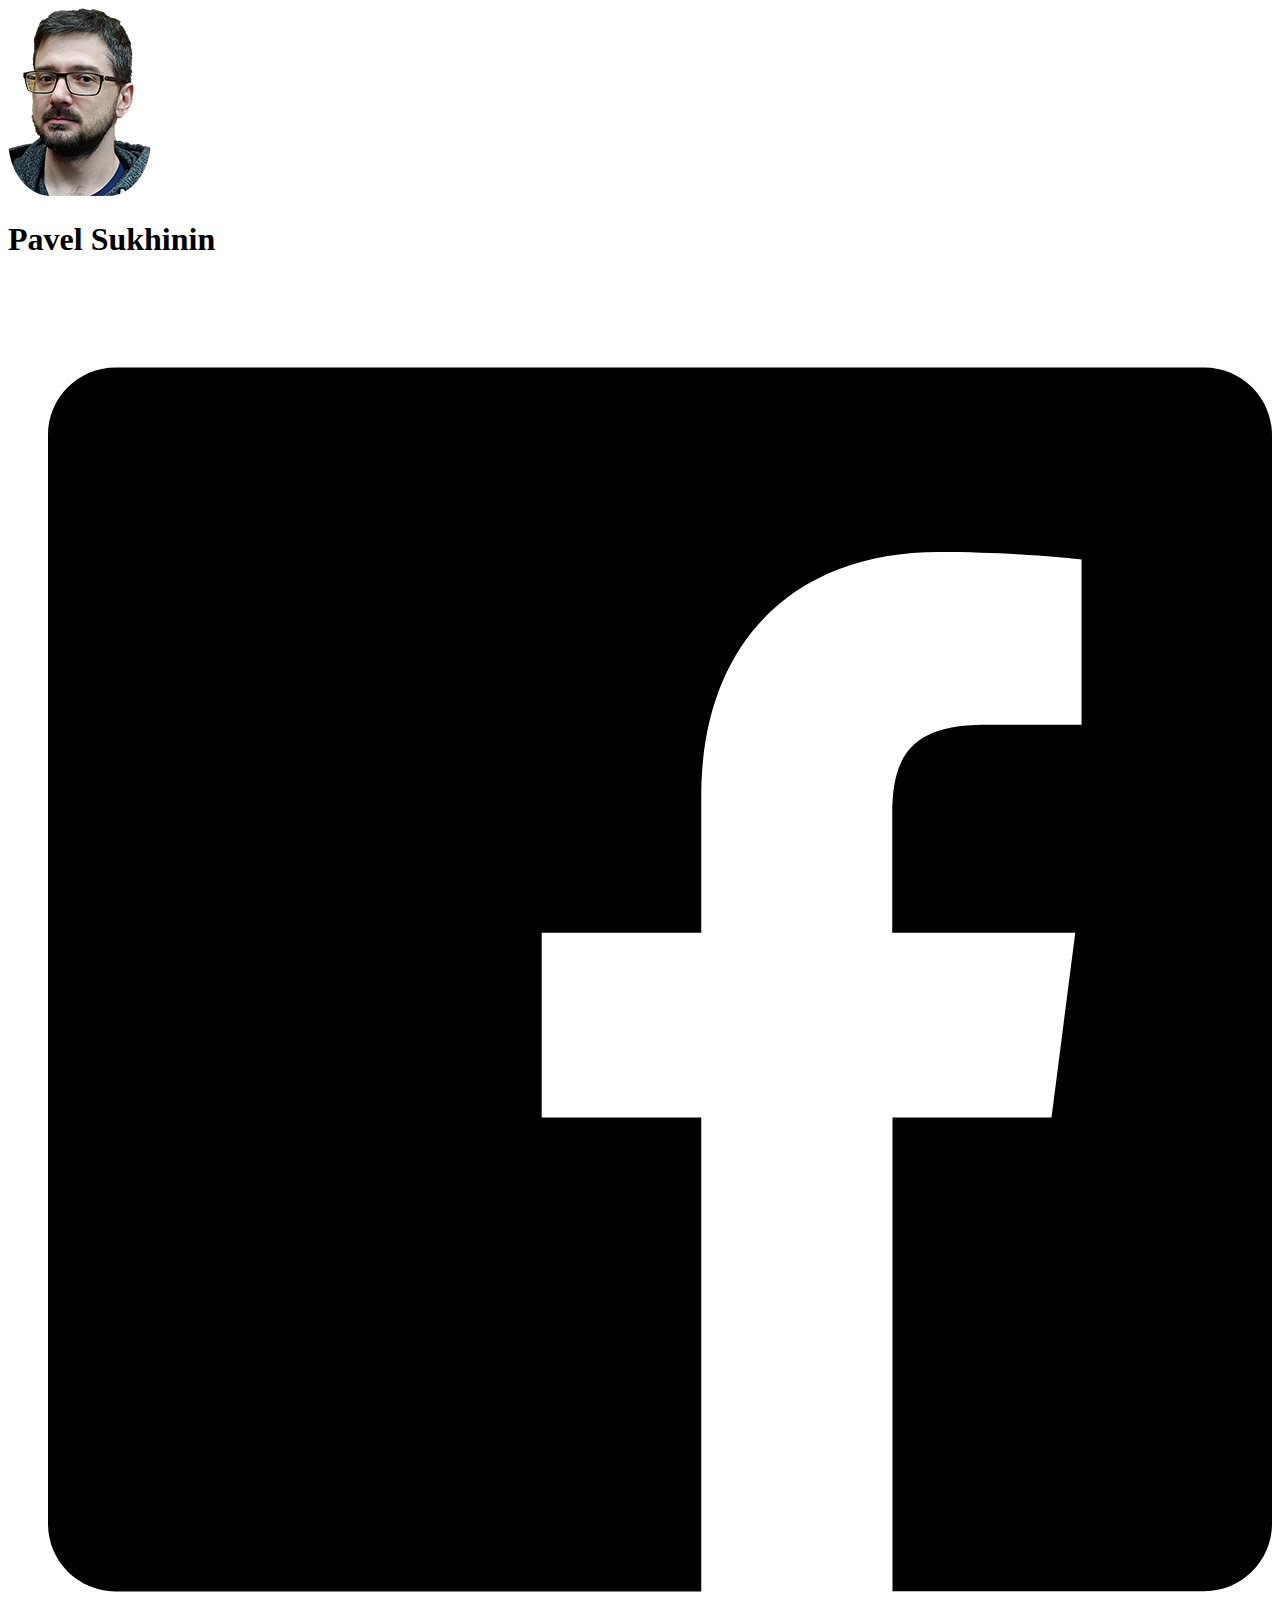
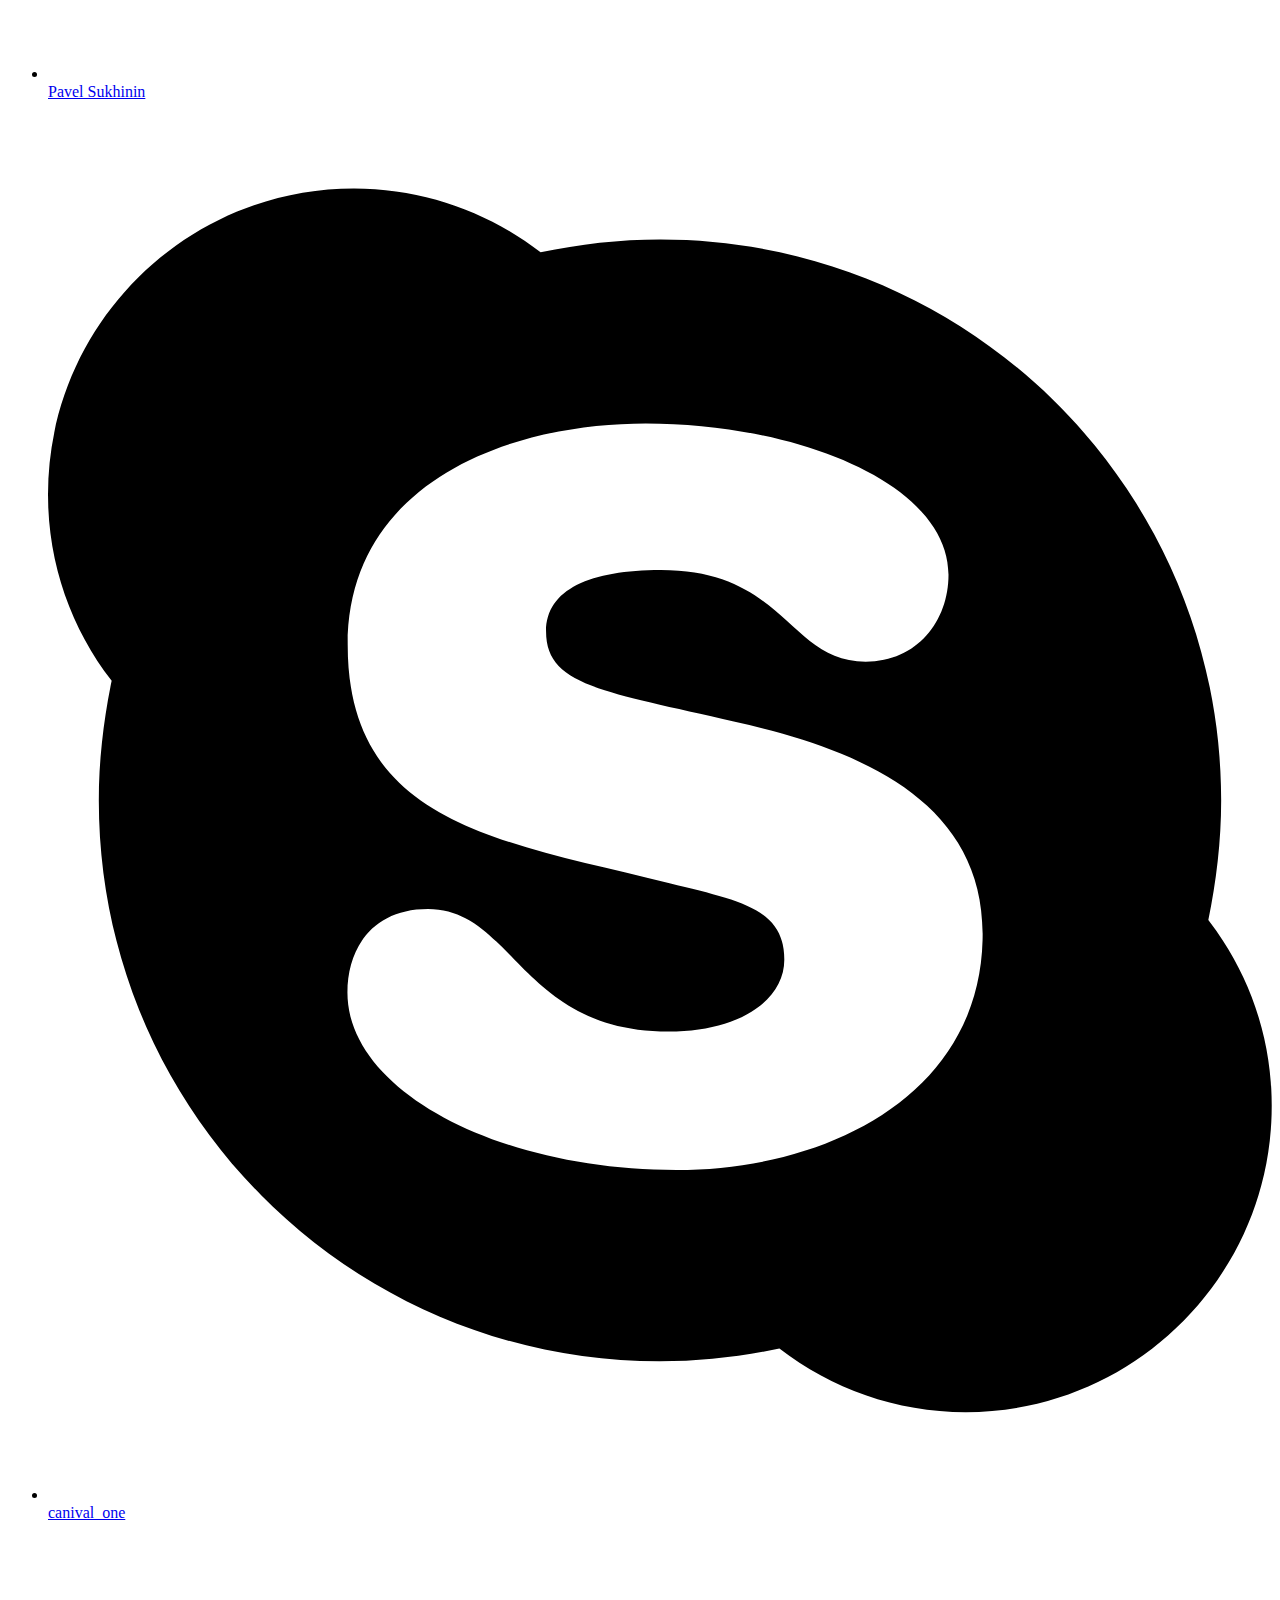
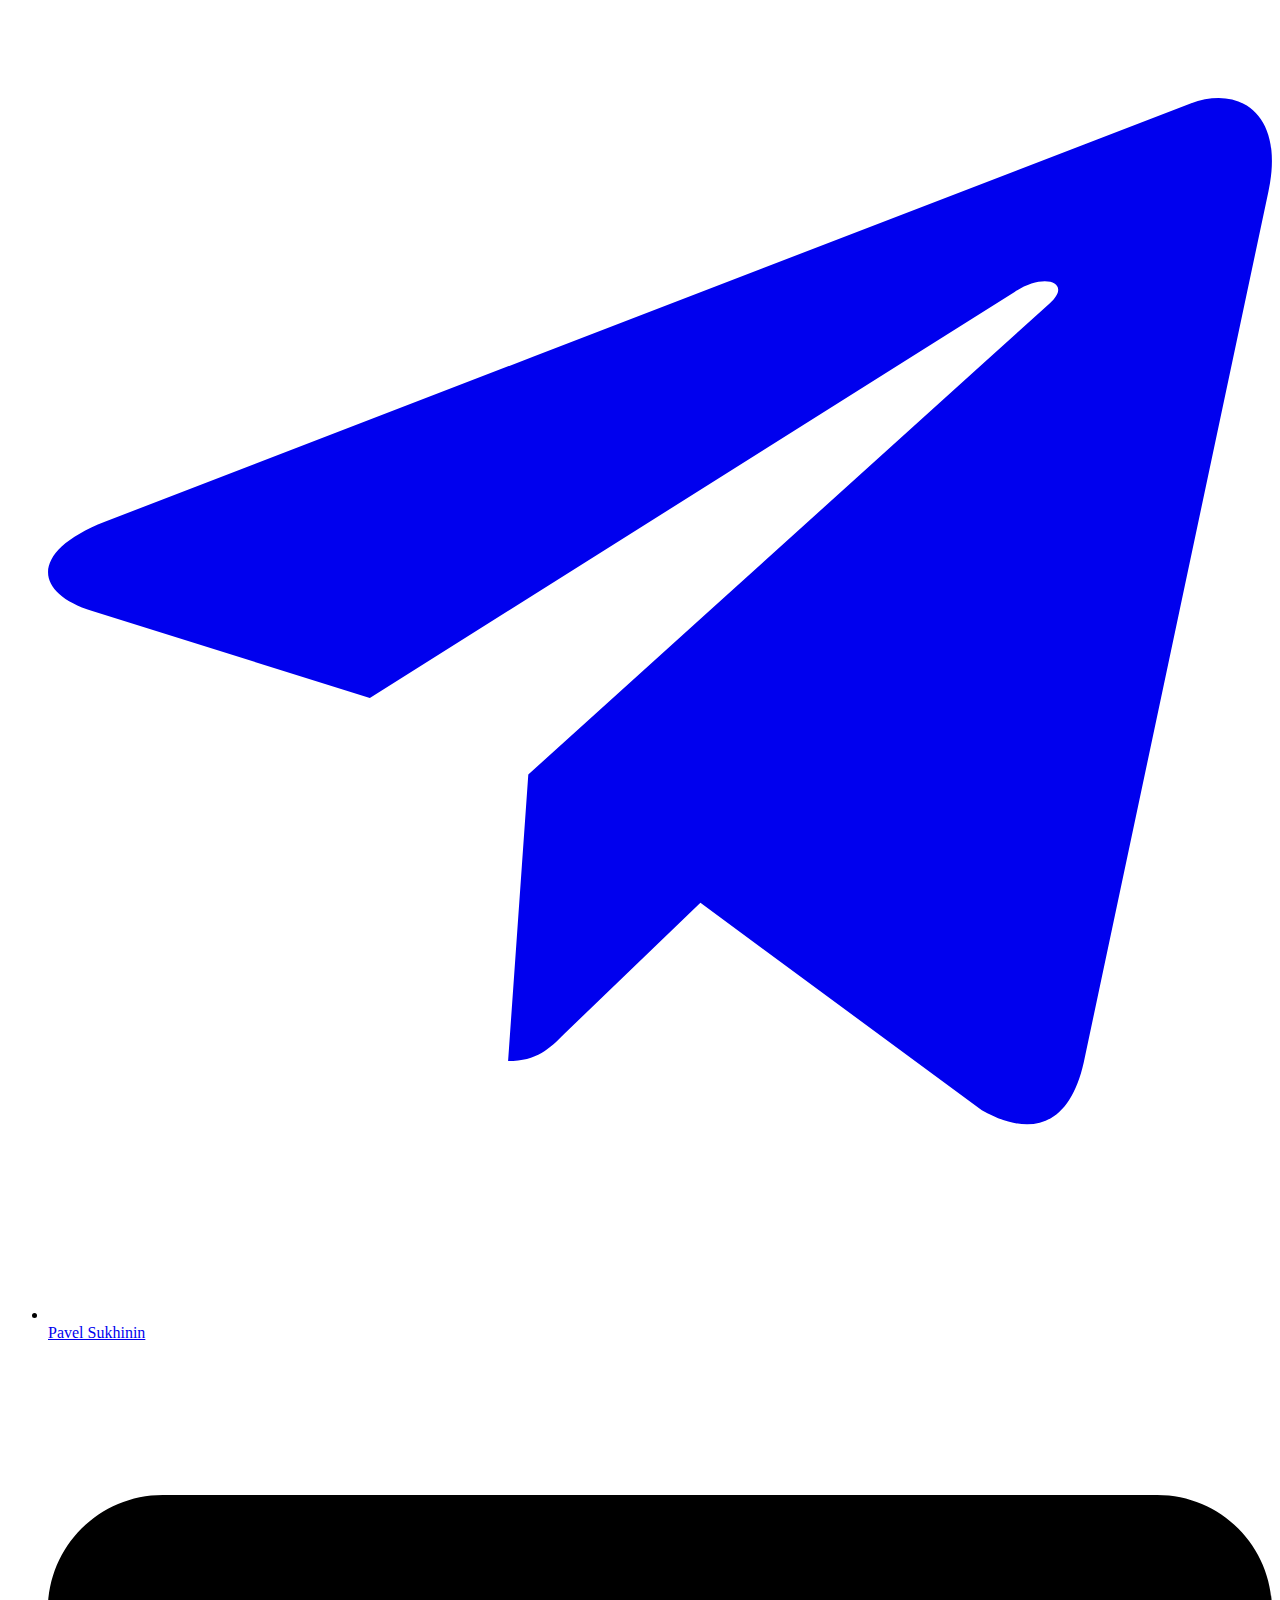
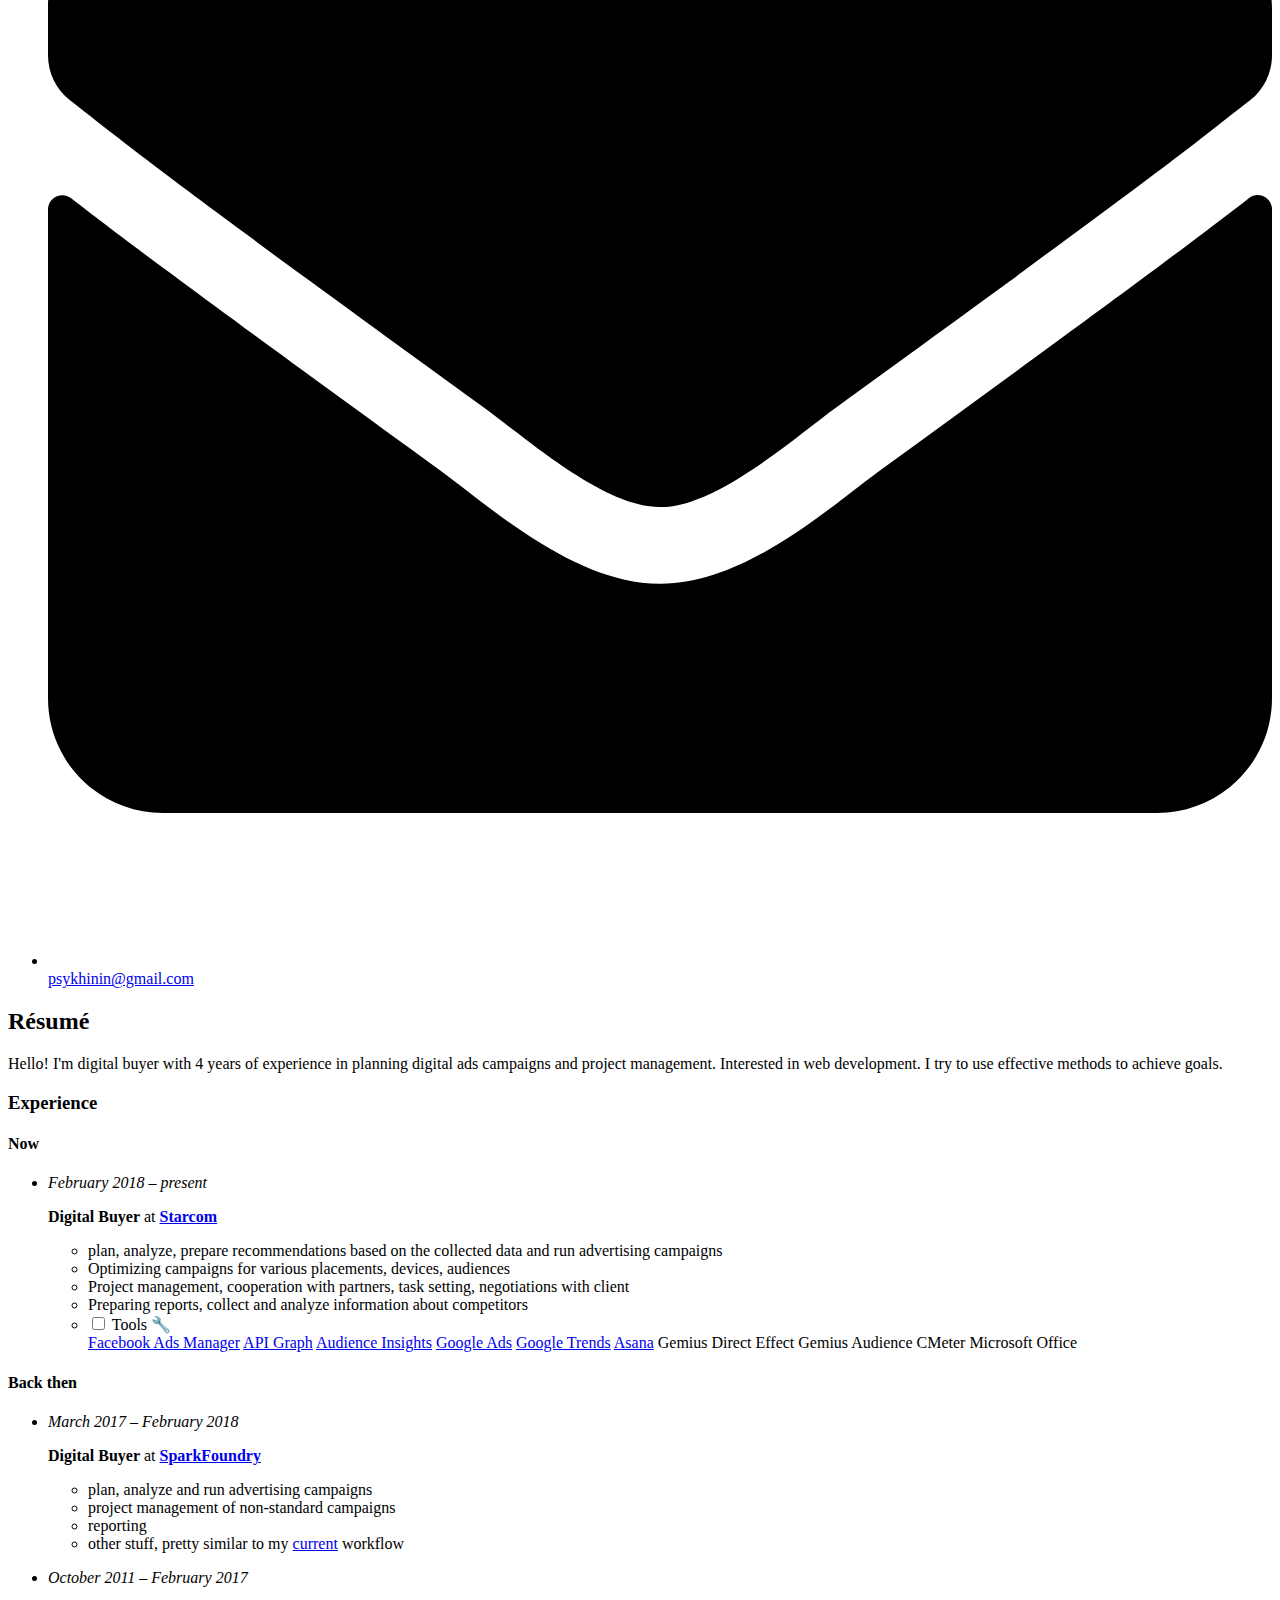
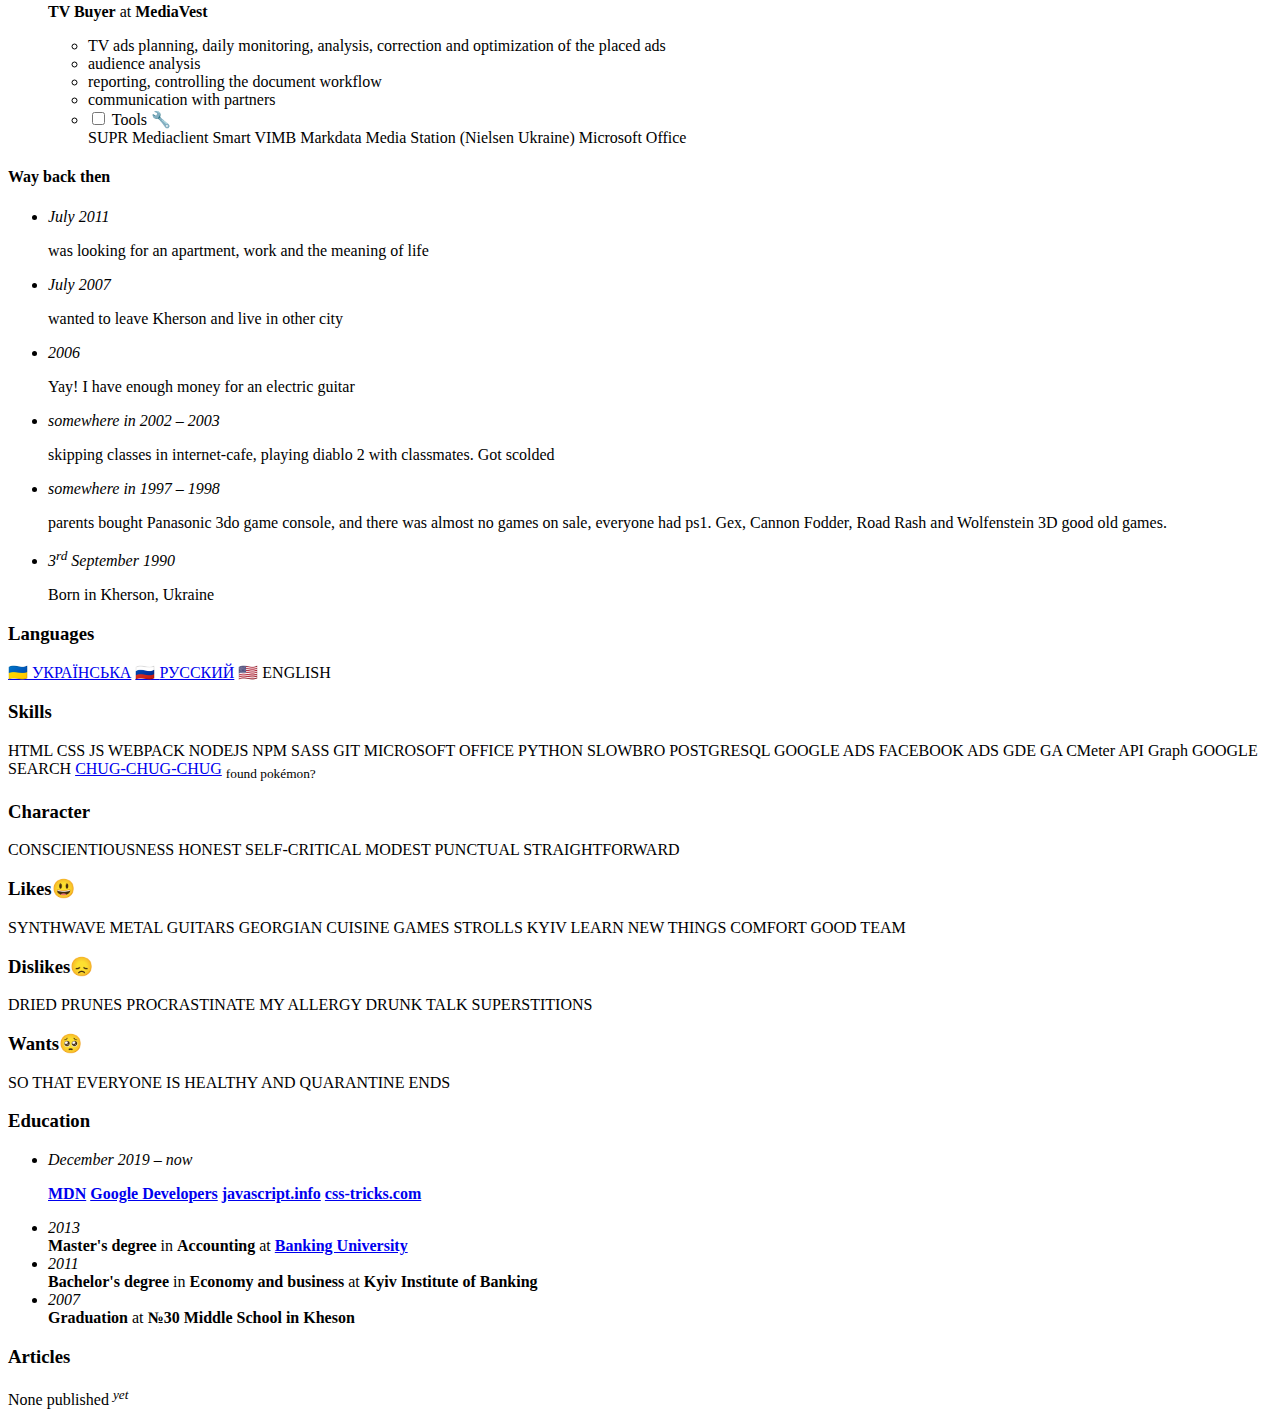
<file: index.html>
<!DOCTYPE html>
<html lang="en">

<head>
  <meta charset="UTF-8">
  <meta name="viewport" content="width=device-width, initial-scale=1">
  <meta name="description" content="My very own personal website.">
  <meta name="subject" content="This is just a résumé.">
  <meta name="robots" content="index,follow">
  <meta name="googlebot" content="index,follow">
  <meta name="google" content="nositelinkssearchbox">
  <meta name="google" content="notranslate">
  <link rel="shortcut icon" href="./assets/images/favicon.ico" type="image/x-icon">
  <link rel="stylesheet" href="https://volodymyrkushnir.com/assets/stylesheets/base.css">
  <link rel="stylesheet" href="./assets/stylesheets/styles.css">
  <title>Résumé</title>
</head>

<body>
  <main>
    <article>
      <div class="page" style="border-color: midnightblue;">
        <div class="stackable grid">
          <div class="row">
            <div class="three wide center aligned column">
              <div class="avatar-wrapper">
                <object class="avatar" data="./assets/images/avatar.png" role="img" aria-label="My profile picture">
                </object>
              </div>
            </div>
            <div class="thirteen wide column">
              <div class="stackable grid">
                <div class="sixteen wide column">
                  <h1 class="name">Pavel Sukhinin</h1>
                  <ul class="contacts">
                    <li>
                      <a href="https://www.facebook.com/p.sukhinin" class="facebook">
                        <svg class="icon" xmlns="http://www.w3.org/2000/svg" viewBox="0 0 448 512">
                          <path
                            d="M448 56.7v398.5c0 13.7-11.1 24.7-24.7 24.7H309.1V306.5h58.2l8.7-67.6h-67v-43.2c0-19.6 5.4-32.9 33.5-32.9h35.8v-60.5c-6.2-.8-27.4-2.7-52.2-2.7-51.6 0-87 31.5-87 89.4v49.9h-58.4v67.6h58.4V480H24.7C11.1 480 0 468.9 0 455.3V56.7C0 43.1 11.1 32 24.7 32h398.5c13.7 0 24.8 11.1 24.8 24.7z" />
                        </svg>
                        <span>Pavel Sukhinin</span>
                      </a>
                    </li>
                    <li>
                      <a href="skype:canival_one" class="skype">
                        <svg class="icon" xmlns="http://www.w3.org/2000/svg" viewBox="0 0 448 512">
                          <path
                            d="M424.7 299.8c2.9-14 4.7-28.9 4.7-43.8 0-113.5-91.9-205.3-205.3-205.3-14.9 0-29.7 1.7-43.8 4.7C161.3 40.7 137.7 32 112 32 50.2 32 0 82.2 0 144c0 25.7 8.7 49.3 23.3 68.2-2.9 14-4.7 28.9-4.7 43.8 0 113.5 91.9 205.3 205.3 205.3 14.9 0 29.7-1.7 43.8-4.7 19 14.6 42.6 23.3 68.2 23.3 61.8 0 112-50.2 112-112 .1-25.6-8.6-49.2-23.2-68.1zm-194.6 91.5c-65.6 0-120.5-29.2-120.5-65 0-16 9-30.6 29.5-30.6 31.2 0 34.1 44.9 88.1 44.9 25.7 0 42.3-11.4 42.3-26.3 0-18.7-16-21.6-42-28-62.5-15.4-117.8-22-117.8-87.2 0-59.2 58.6-81.1 109.1-81.1 55.1 0 110.8 21.9 110.8 55.4 0 16.9-11.4 31.8-30.3 31.8-28.3 0-29.2-33.5-75-33.5-25.7 0-42 7-42 22.5 0 19.8 20.8 21.8 69.1 33 41.4 9.3 90.7 26.8 90.7 77.6 0 59.1-57.1 86.5-112 86.5z" />
                        </svg>
                        <span>canival_one</span>
                      </a>
                    </li>
                    <li>
                      <a href="https://t.me/pavlo_sukhinin" class="telegram">
                        <svg class="icon" xmlns="http://www.w3.org/2000/svg" viewBox="0 0 448 512">
                          <path fill="currentColor"
                            d="M446.7 98.6l-67.6 318.8c-5.1 22.5-18.4 28.1-37.3 17.5l-103-75.9-49.7 47.8c-5.5 5.5-10.1 10.1-20.7 10.1l7.4-104.9 190.9-172.5c8.3-7.4-1.8-11.5-12.9-4.1L117.8 284 16.2 252.2c-22.1-6.9-22.5-22.1 4.6-32.7L418.2 66.4c18.4-6.9 34.5 4.1 28.5 32.2z">
                          </path>
                        </svg>
                        <span>Pavel Sukhinin</span>
                      </a>
                    </li>
                    <li>
                      <a href="mailto:psykhinin@gmail.com" class="mail">
                        <svg class="icon" xmlns="http://www.w3.org/2000/svg" viewBox="0 0 512 512">
                          <path
                            d="M502.3 190.8c3.9-3.1 9.7-.2 9.7 4.7V400c0 26.5-21.5 48-48 48H48c-26.5 0-48-21.5-48-48V195.6c0-5 5.7-7.8 9.7-4.7 22.4 17.4 52.1 39.5 154.1 113.6 21.1 15.4 56.7 47.8 92.2 47.6 35.7.3 72-32.8 92.3-47.6 102-74.1 131.6-96.3 154-113.7zM256 320c23.2.4 56.6-29.2 73.4-41.4 132.7-96.3 142.8-104.7 173.4-128.7 5.8-4.5 9.2-11.5 9.2-18.9v-19c0-26.5-21.5-48-48-48H48C21.5 64 0 85.5 0 112v19c0 7.4 3.4 14.3 9.2 18.9 30.6 23.9 40.7 32.4 173.4 128.7 16.8 12.2 50.2 41.8 73.4 41.4z">
                          </path>
                        </svg>
                        <span>psykhinin@gmail.com</span>
                      </a>
                    </li>
                  </ul>
                </div>
                <div class="sixteen wide mobile only column">
                  <div class="divider"></div>
                </div>
                <div class="sixteen wide column">
                  <h2>Résumé</h2>
                  <p>
                    Hello! I'm digital buyer with 4 years of experience in planning digital ads campaigns and project
                    management. Interested in web development. I try to use effective methods to achieve goals.
                  </p>
                </div>
              </div>
            </div>
          </div>
          <div class="row">
            <div class="sixteen wide column">
              <div class="fat divider"></div>
            </div>
          </div>
          <div class="row">
            <div class="ten wide column">
              <h3>Experience</h3>
              <h4>Now</h4>
              <ul class="timeline">
                <li id="timeline-now">
                  <p><em> February 2018 &ndash; present</em></p>
                  <p><strong>Digital Buyer</strong> at <strong><a href="https://ru-ru.facebook.com/StarcomUkr/"
                        rel="external">Starcom</a></strong></p>
                  <ul>
                    <li>
                      plan, analyze, prepare recommendations based on the collected data and run advertising campaigns
                    </li>
                    <li>
                      Optimizing campaigns for various placements, devices, audiences
                    </li>
                    <li>
                      Project management, cooperation with partners, task setting, negotiations with client
                    </li>
                    <li>
                      Preparing reports, collect and analyze information about competitors
                    </li>
                    <li class="details">
                      <input type="checkbox" id="other-current-job">
                      <label for="other-current-job" class="summary">Tools &#x1f527;</label>
                      <div class="labels">
                        <a href="https://www.facebook.com/business/tools/ads-manager" rel="external" class="label">
                          Facebook Ads Manager</a>
                        <a href="https://developers.facebook.com/tools/explorer/v2/" rel="external" class="label">
                          API Graph</a>
                        <a href="https://www.facebook.com/business/insights/tools/audience-insights" rel="external"
                          class="label">
                          Audience Insights</a>
                        <a href="https://ads.google.com/intl/en_us/home/" rel="external" class="label">
                          Google Ads</a>
                        <a href="https://trends.google.com/trends/?geo=UA" rel="external" class="label">
                          Google Trends</a>
                        <a href="https://asana.com/" rel="external" class="label">
                          Asana</a>
                        <span class="label">Gemius Direct Effect</span>
                        <span class="label">Gemius Audience</span>
                        <span class="label">CMeter</span>
                        <span class="label">Microsoft Office</span>
                      </div>
                    </li>
                  </ul>
                </li>
              </ul>
              <h4>Back then</h4>
              <ul class="timeline">
                <li>
                  <p><em>March 2017 &ndash; February 2018</em></p>
                  <p><strong>Digital Buyer</strong> at <strong><a href="https://ru-ru.facebook.com/SparkFoundryUkraine/"
                        rel="external">SparkFoundry</a></strong></p>
                  <ul>
                    <li>plan, analyze and run advertising campaigns</li>
                    <li>project management of non-standard campaigns</li>
                    <li>reporting</li>
                    <li>other stuff, pretty similar to my <a id='go-to-timeline-now' href="#timeline-now"
                        data-ref="timeline-now">current</a>
                      workflow</li>
                  </ul>
                </li>
                <li>
                  <p><em>October 2011 &ndash; February 2017</em></p>
                  <p><strong>TV Buyer</strong> at <strong>MediaVest</strong></p>
                  <ul>
                    <li>TV ads planning, daily monitoring, analysis, correction and optimization of the placed ads</li>
                    <li>audience analysis</li>
                    <li>reporting, controlling the document workflow</li>
                    <li>communication with partners</li>
                    <li class="details">
                      <input type="checkbox" id="other-tv-buyer">
                      <label for="other-tv-buyer" class="summary">Tools &#x1f527;</label>
                      <div class="labels">
                        <span class="label">SUPR</span>
                        <span class="label">Mediaclient</span>
                        <span class="label">Smart</span>
                        <span class="label">VIMB</span>
                        <span class="label">Markdata Media Station (Nielsen Ukraine)</span>
                        <span class="label">Microsoft Officе</span>
                      </div>
                    </li>
                  </ul>
                </li>
              </ul>
              <h4>Way back then</h4>
              <ul class="timeline">
                <li>
                  <p><em>July 2011</em></p>
                  <p>was looking for an apartment, work and the meaning of life</p>
                </li>
                <li>
                  <p><em>July 2007</em></p>
                  <p>wanted to leave Kherson and live in other city</p>
                </li>
                <li>
                  <p><em>2006</em></p>
                  <p>Yay! I have enough money for an electric guitar</p>
                </li>
                <li>
                  <p><em>somewhere in 2002 &ndash; 2003</em></p>
                  <p>skipping classes in internet-cafe, playing diablo 2 with classmates. Got scolded</p>
                </li>
                <li>
                  <p><em>somewhere in 1997 &ndash; 1998</em></p>
                  <p>parents bought Panasonic 3do game console, and there was almost no games on sale, everyone had ps1.
                    Gex, Cannon Fodder, Road Rash and Wolfenstein 3D good old games. </p>
                </li>
                <li>
                  <p><em>3<sup>rd</sup> September 1990</em></p>
                  <p>Born in Kherson, Ukraine</p>
                </li>
              </ul>
            </div>
            <div class="six wide column">
              <section>
                <h3>Languages</h3>
                <p class="tags small">
                  <a href="./uk-ua" hreflang="uk" rel="alternate" class="language" lang="uk">
                    &#x1f1fa;&#x1f1e6; <span>УКРАЇНСЬКА</span></a>
                  <a href="./ru-ru" hreflang="ru" rel="alternate" class="language" lang="ru">
                    &#x1f1f7;&#x1f1fa; <span>РУССКИЙ</span></a>
                  <span class="language" lang="en">&#x1f1fa;&#x1f1f8; ENGLISH</span></p>
              </section>
              <section>
                <h3>Skills</h3>
                <p class="tags small">
                  HTML CSS JS WEBPACK NODEJS NPM SASS GIT <span class="nowrap">MICROSOFT
                    OFFICE</span> PYTHON SLOWBRO POSTGRESQL <span class="nowrap">GOOGLE ADS</span> <span
                    class="nowrap">FACEBOOK ADS</span> GDE GA CMeter <span class="nowrap">API Graph</span> <span
                    class="nowrap">GOOGLE SEARCH</span> <a href="https://youtu.be/ZNAkoc1tjoQ?t=28" rel="noopener"
                    target="_blank">CHUG-CHUG-CHUG</a> <sub>found pokémon?</sub></p>
              </section>
              <section>
                <h3>Character</h3>
                <p class="tags small uppercase">
                  Conscientiousness Honest Self-critical Modest Punctual Straightforward
                </p>
              </section>
              <section>
                <h3>Likes&#x1f603;</h3>
                <p class="tags small uppercase">
                  Synthwave Metal guitars <span class="nowrap">Georgian cuisine</span> Games Strolls
                  Kyiv <span class="nowrap">Learn new things</span> Comfort <span class="nowrap">Good team</span>
                </p>
              </section>
              <section>
                <h3>Dislikes&#x1f61e;</h3>
                <p class="tags small uppercase">
                  <span class="nowrap">dried prunes</span> Procrastinate <span class="nowrap">My allergy</span>
                  <span class="nowrap">Drunk talk</span> Superstitions
                </p>
              </section>
              <section>
                <h3>Wants&#x1f97a;</h3>
                <p class="tags small uppercase">
                  so that everyone is healthy and quarantine ends
                </p>
              </section>
              <section>
                <h3>Education</h3>
                <ul class="timeline">
                  <li>
                    <div><em>December 2019 &ndash; now</em></div>
                    <p class="tags bulleted">
                      <span class="tag"><a href="https://developer.mozilla.org/en-US/#" rel="external">
                          <strong>MDN</strong></a></span>
                      <span class="tag"><a href="https://developers.google.com" rel="external">
                          <strong>Google Developers</strong></a></span>
                      <span class="tag"><a href="https://javascript.info" rel="external">
                          <strong>javascript.info</strong></a></span>
                      <span class="tag"><a href="https://css-tricks.com" rel="external">
                          <strong>css-tricks.com</strong></a></span>
                    </p>
                  </li>

                  <li>
                    <div><em>2013</em></div>
                    <div><strong>Master's degree</strong> in <strong>Accounting</strong> at <a
                        href="http://www.ubs.edu.ua/en/" rel="external"><strong>Banking University</strong></a></div>
                  </li>
                  <li>
                    <div><em>2011</em></div>
                    <div><strong>Bachelor's degree</strong> in <strong>Economy and business</strong> at <strong>Kyiv
                        Institute of Banking</strong>
                    </div>
                  </li>
                  <li>
                    <div><em>2007</em></div>
                    <div><strong>Graduation</strong> at <strong>№30 Middle School in Kheson</strong></div>
                  </li>
                </ul>
              </section>
              <section>
                <h3>Articles</h3>
                <p>None published <sup><em>yet</em></sup></p>
              </section>
            </div>
          </div>
        </div>
      </div>
    </article>
  </main>
  <script>
    const linkToTimelineNow = document.getElementById('go-to-timeline-now');
    linkToTimelineNow.addEventListener('click', highlightBackground)

    function highlightBackground(event) {
      const element = document.getElementById(event.target.dataset['ref']);
      element.classList.add('highlight-background');
      setTimeout(() => element.classList.remove('highlight-background'), 500);
    }
  </script>
</body>

</html>
</file>
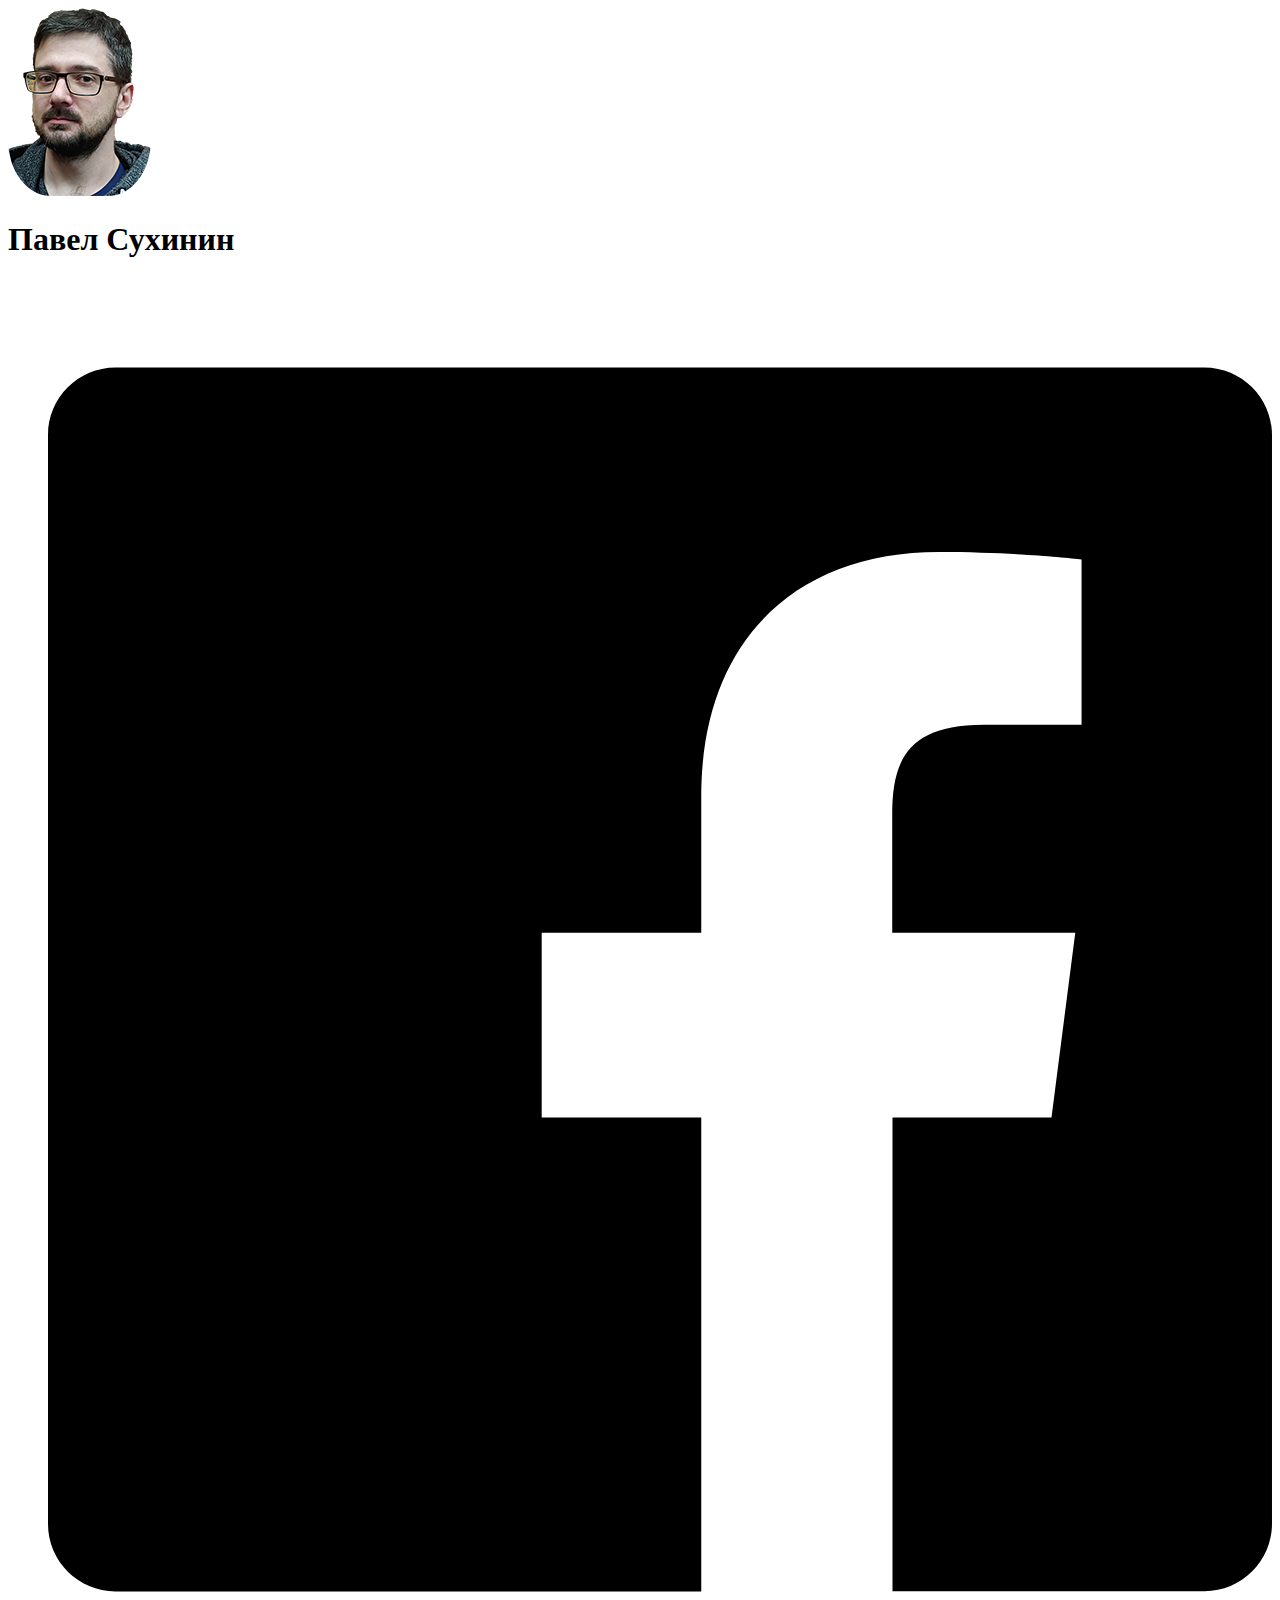
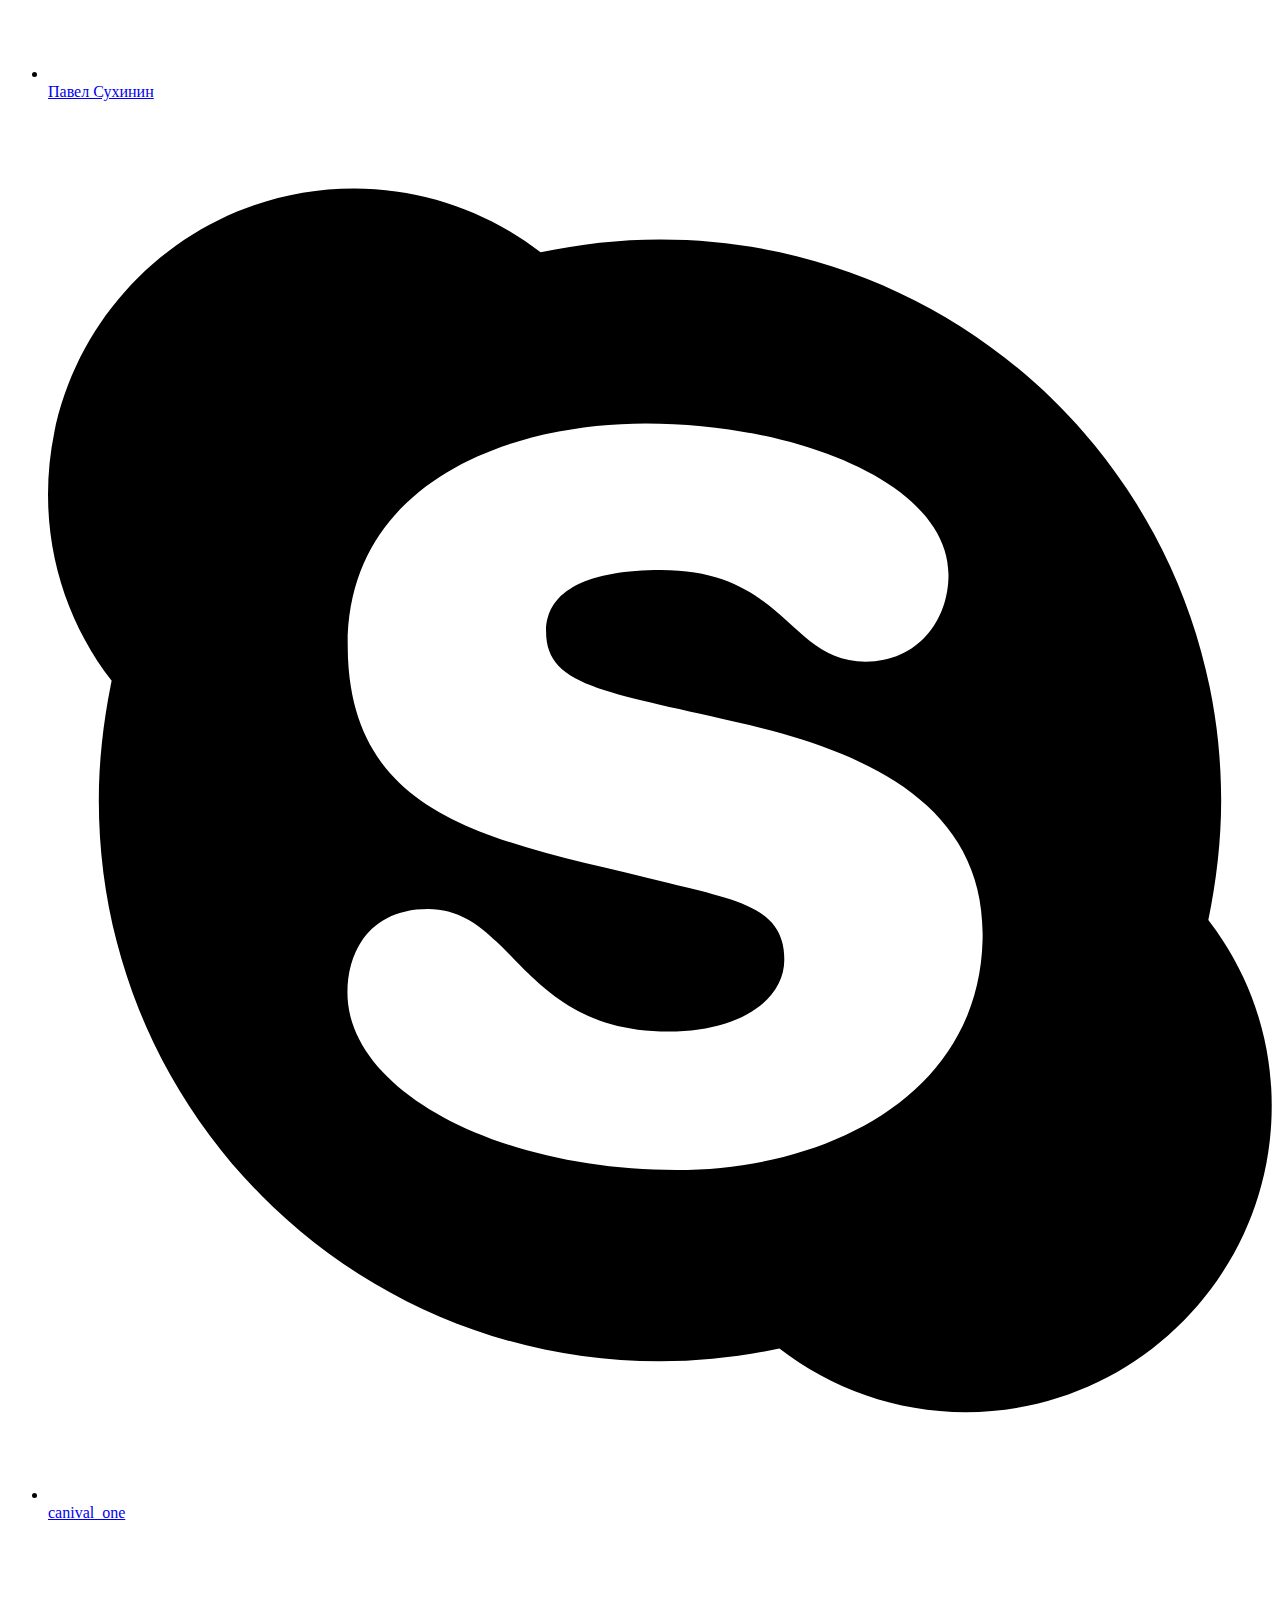
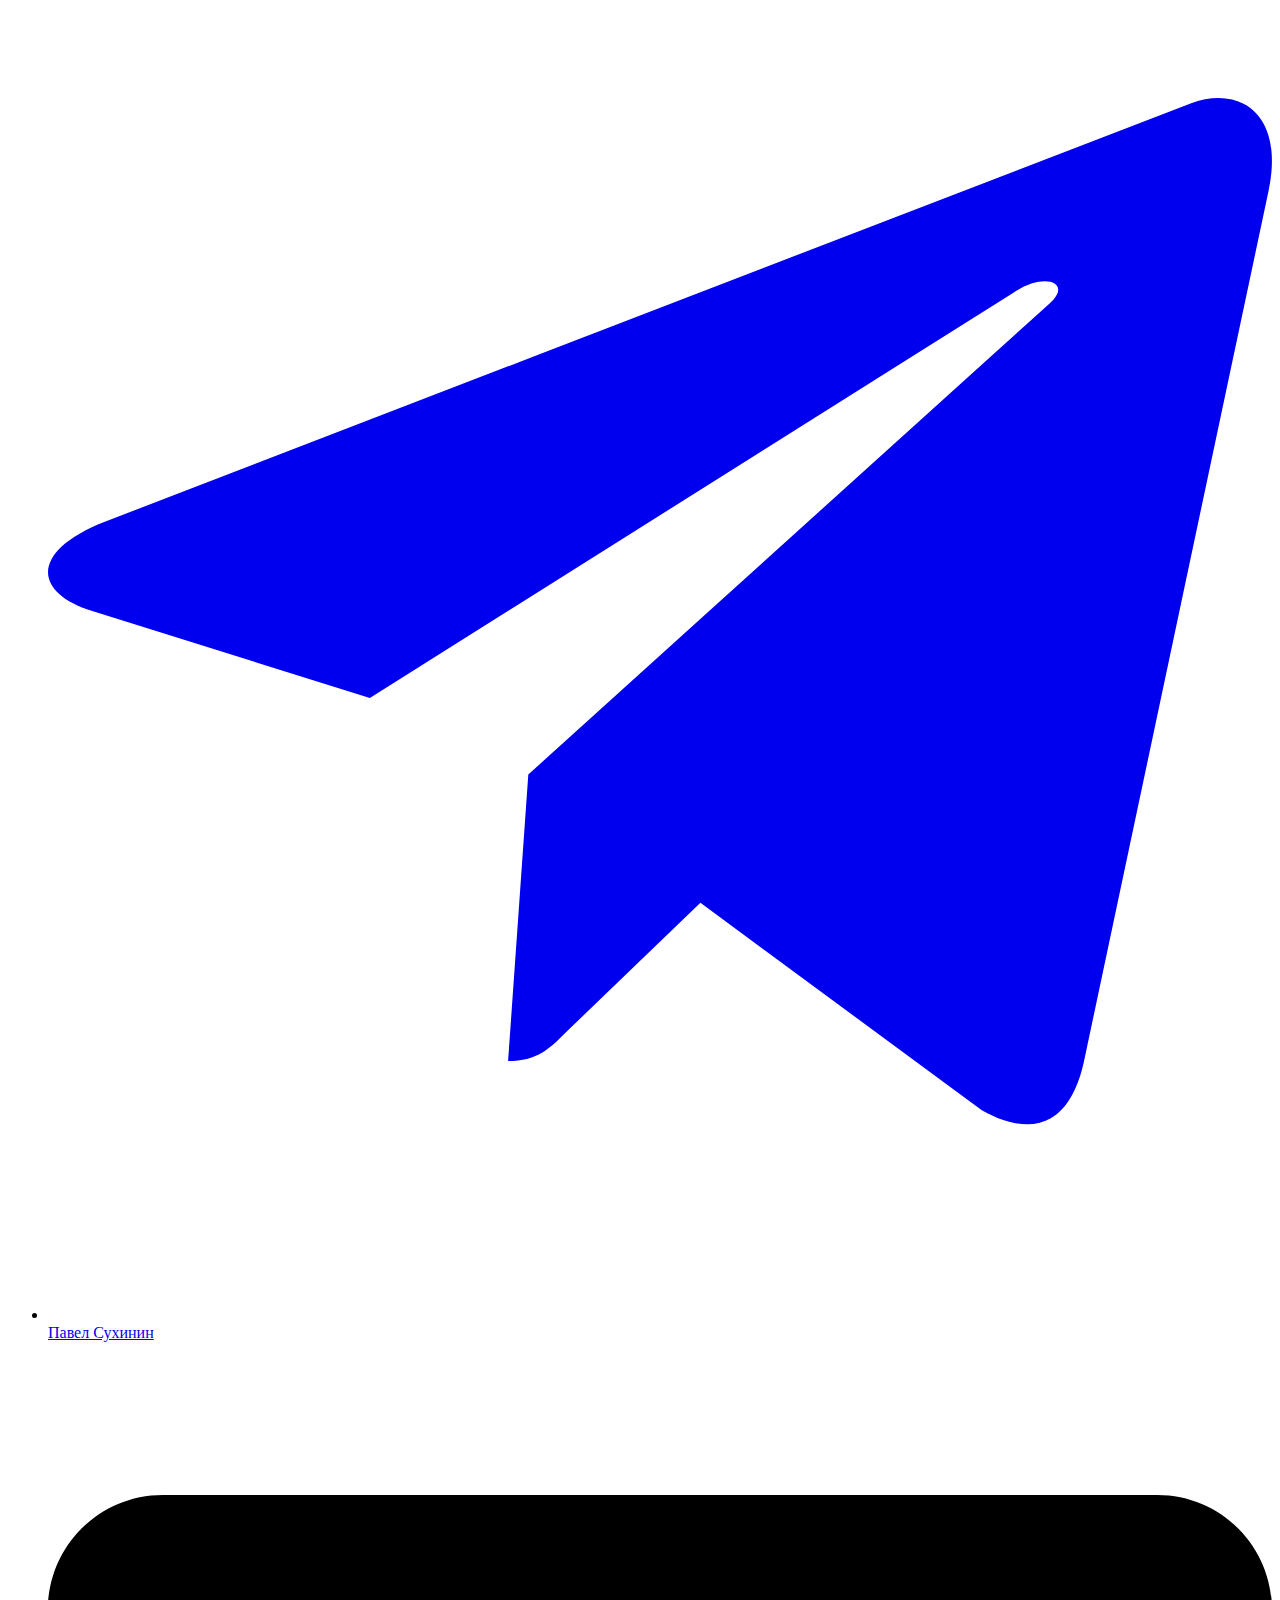
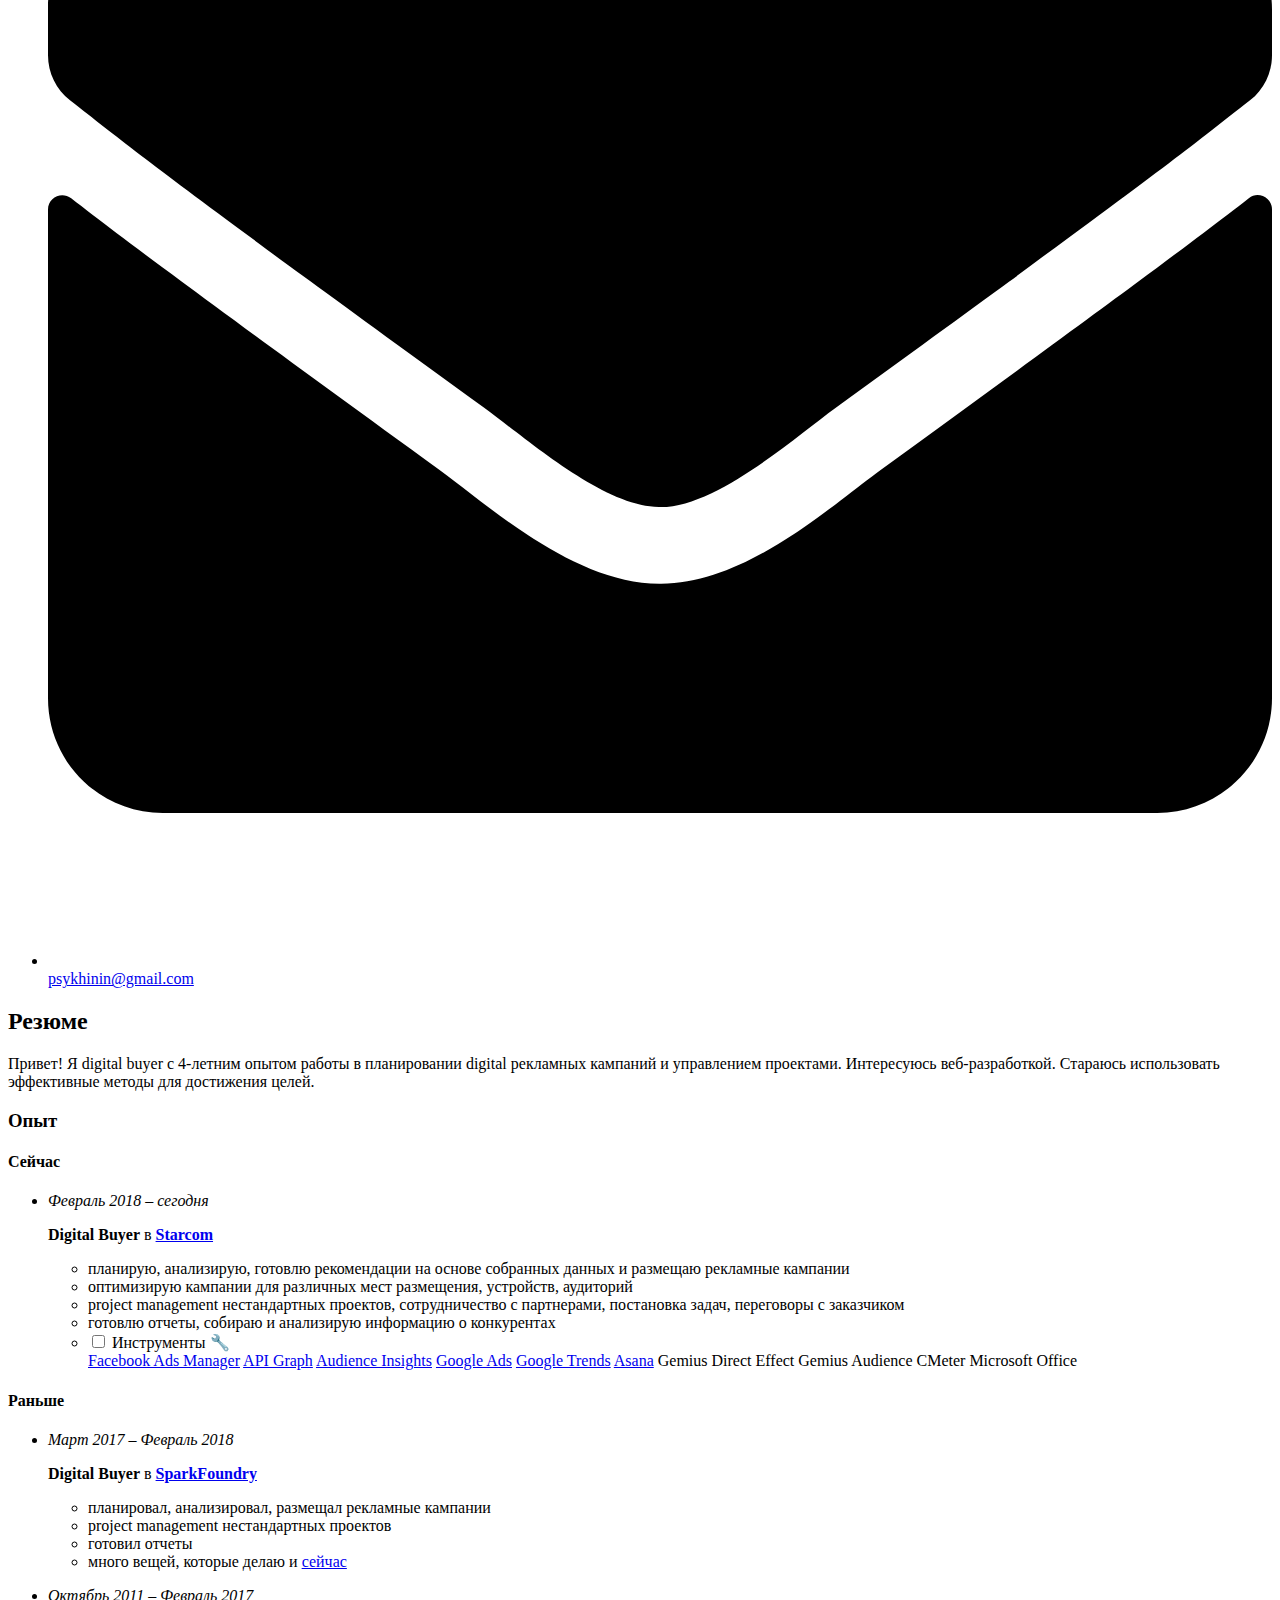
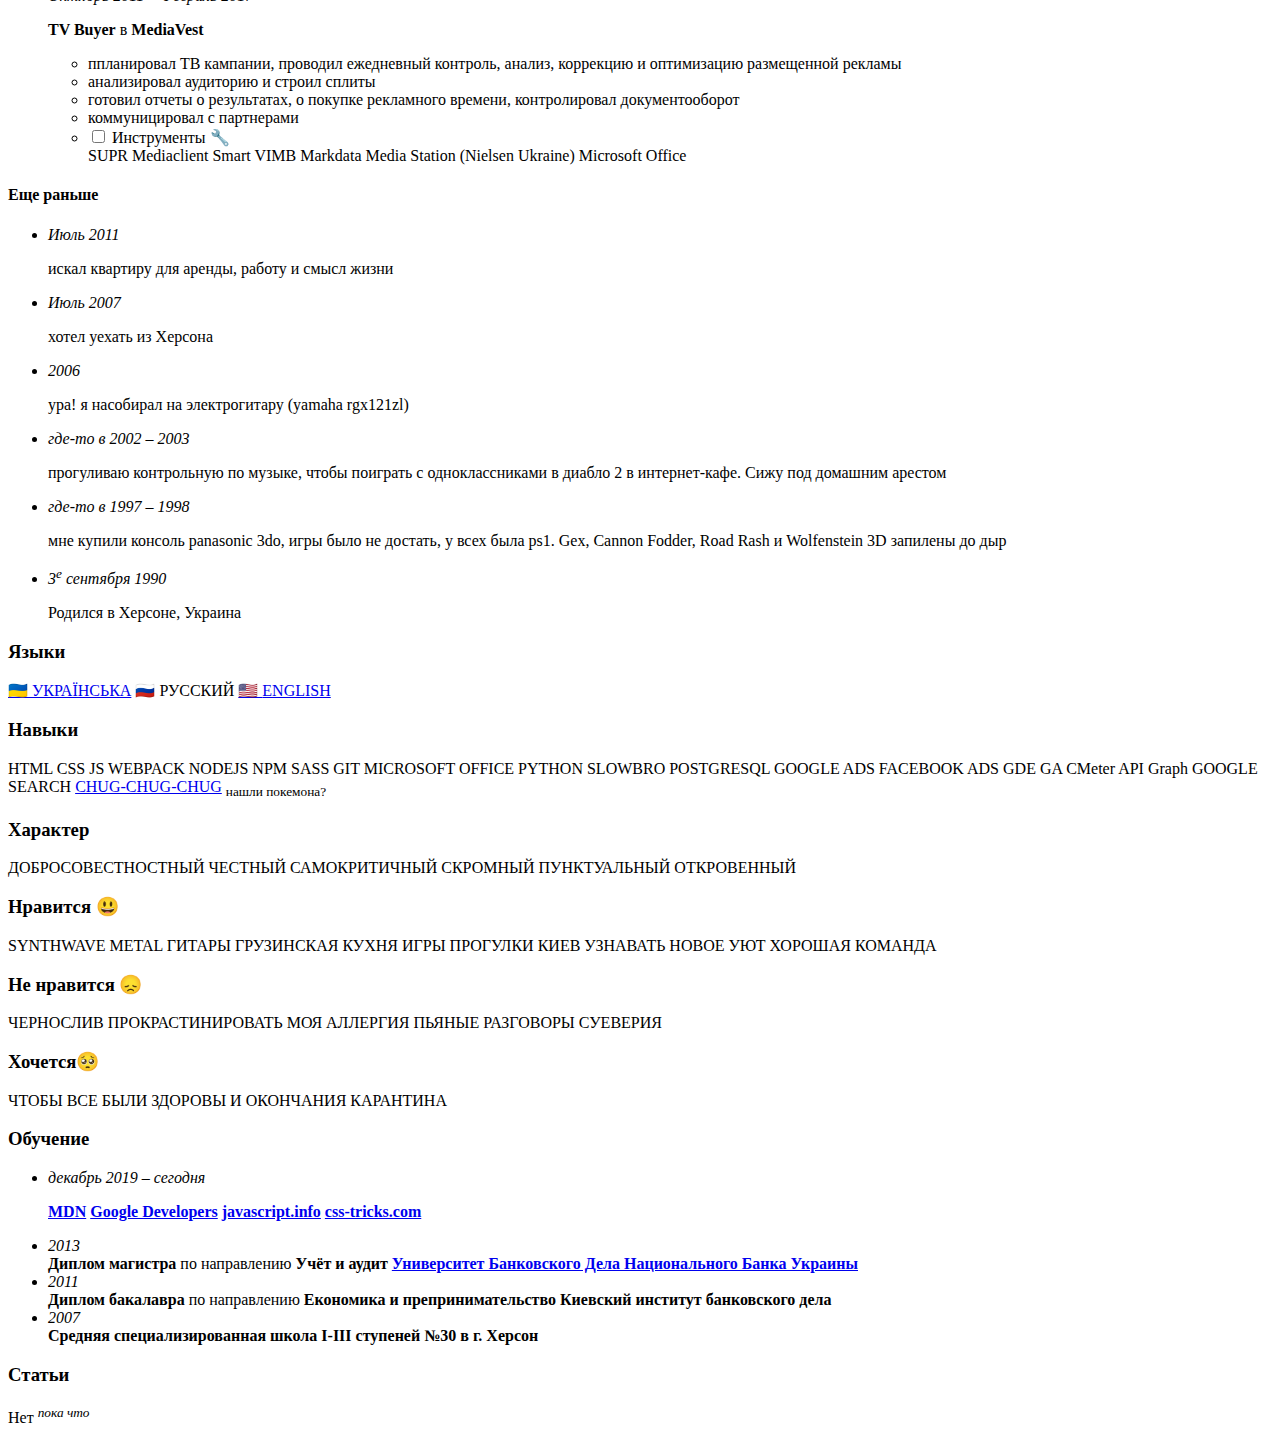
<file: ru-ru/index.html>
<!DOCTYPE html>
<html lang="ru">

<head>
  <meta charset="UTF-8">
  <meta name="viewport" content="width=device-width, initial-scale=1">
  <meta name="description" content="My very own personal website.">
  <meta name="subject" content="This is just a résumé.">
  <meta name="robots" content="index,follow">
  <meta name="googlebot" content="index,follow">
  <meta name="google" content="nositelinkssearchbox">
  <meta name="google" content="notranslate">
  <link rel="shortcut icon" href="../assets/images/favicon.ico" type="image/x-icon">
  <link rel="stylesheet" href="https://volodymyrkushnir.com/assets/stylesheets/base.css">
  <link rel="stylesheet" href="../assets/stylesheets/styles.css">
  <title>Résumé</title>
</head>

<body>
  <main>
    <article>
      <div class="page" style="border-color: midnightblue;">
        <div class="stackable grid">
          <div class="row">
            <div class="three wide center aligned column">
              <div class="avatar-wrapper">
                <object class="avatar" data="../assets/images/avatar.png" role="img" aria-label="My profile picture">
                </object>
              </div>
            </div>
            <div class="thirteen wide column">
              <div class="stackable grid">
                <div class="sixteen wide column">
                  <h1 class="name">Павел Сухинин</h1>
                  <ul class="contacts">
                    <li>
                      <a href="https://www.facebook.com/p.sukhinin" class="facebook">
                        <svg class="icon" xmlns="http://www.w3.org/2000/svg" viewBox="0 0 448 512">
                          <path
                            d="M448 56.7v398.5c0 13.7-11.1 24.7-24.7 24.7H309.1V306.5h58.2l8.7-67.6h-67v-43.2c0-19.6 5.4-32.9 33.5-32.9h35.8v-60.5c-6.2-.8-27.4-2.7-52.2-2.7-51.6 0-87 31.5-87 89.4v49.9h-58.4v67.6h58.4V480H24.7C11.1 480 0 468.9 0 455.3V56.7C0 43.1 11.1 32 24.7 32h398.5c13.7 0 24.8 11.1 24.8 24.7z" />
                        </svg>
                        <span>Павел Сухинин</span>
                      </a>
                    </li>
                    <li>
                      <a href="skype:canival_one" class="skype">
                        <svg class="icon" xmlns="http://www.w3.org/2000/svg" viewBox="0 0 448 512">
                          <path
                            d="M424.7 299.8c2.9-14 4.7-28.9 4.7-43.8 0-113.5-91.9-205.3-205.3-205.3-14.9 0-29.7 1.7-43.8 4.7C161.3 40.7 137.7 32 112 32 50.2 32 0 82.2 0 144c0 25.7 8.7 49.3 23.3 68.2-2.9 14-4.7 28.9-4.7 43.8 0 113.5 91.9 205.3 205.3 205.3 14.9 0 29.7-1.7 43.8-4.7 19 14.6 42.6 23.3 68.2 23.3 61.8 0 112-50.2 112-112 .1-25.6-8.6-49.2-23.2-68.1zm-194.6 91.5c-65.6 0-120.5-29.2-120.5-65 0-16 9-30.6 29.5-30.6 31.2 0 34.1 44.9 88.1 44.9 25.7 0 42.3-11.4 42.3-26.3 0-18.7-16-21.6-42-28-62.5-15.4-117.8-22-117.8-87.2 0-59.2 58.6-81.1 109.1-81.1 55.1 0 110.8 21.9 110.8 55.4 0 16.9-11.4 31.8-30.3 31.8-28.3 0-29.2-33.5-75-33.5-25.7 0-42 7-42 22.5 0 19.8 20.8 21.8 69.1 33 41.4 9.3 90.7 26.8 90.7 77.6 0 59.1-57.1 86.5-112 86.5z" />
                        </svg>
                        <span>canival_one</span>
                      </a>
                    </li>
                    <li>
                      <a href="https://t.me/pavlo_sukhinin" class="telegram">
                        <svg class="icon" xmlns="http://www.w3.org/2000/svg" viewBox="0 0 448 512">
                          <path fill="currentColor"
                            d="M446.7 98.6l-67.6 318.8c-5.1 22.5-18.4 28.1-37.3 17.5l-103-75.9-49.7 47.8c-5.5 5.5-10.1 10.1-20.7 10.1l7.4-104.9 190.9-172.5c8.3-7.4-1.8-11.5-12.9-4.1L117.8 284 16.2 252.2c-22.1-6.9-22.5-22.1 4.6-32.7L418.2 66.4c18.4-6.9 34.5 4.1 28.5 32.2z">
                          </path>
                        </svg>
                        <span>Павел Сухинин</span>
                      </a>
                    </li>
                    <li>
                      <a href="mailto:psykhinin@gmail.com" class="mail">
                        <svg class="icon" xmlns="http://www.w3.org/2000/svg" viewBox="0 0 512 512">
                          <path
                            d="M502.3 190.8c3.9-3.1 9.7-.2 9.7 4.7V400c0 26.5-21.5 48-48 48H48c-26.5 0-48-21.5-48-48V195.6c0-5 5.7-7.8 9.7-4.7 22.4 17.4 52.1 39.5 154.1 113.6 21.1 15.4 56.7 47.8 92.2 47.6 35.7.3 72-32.8 92.3-47.6 102-74.1 131.6-96.3 154-113.7zM256 320c23.2.4 56.6-29.2 73.4-41.4 132.7-96.3 142.8-104.7 173.4-128.7 5.8-4.5 9.2-11.5 9.2-18.9v-19c0-26.5-21.5-48-48-48H48C21.5 64 0 85.5 0 112v19c0 7.4 3.4 14.3 9.2 18.9 30.6 23.9 40.7 32.4 173.4 128.7 16.8 12.2 50.2 41.8 73.4 41.4z">
                          </path>
                        </svg>
                        <span>psykhinin@gmail.com</span>
                      </a>
                    </li>
                  </ul>
                </div>
                <div class="sixteen wide mobile only column">
                  <div class="divider"></div>
                </div>
                <div class="sixteen wide column">
                  <h2>Резюме</h2>
                  <p>
                    Привет! Я digital buyer с 4-летним опытом работы в планировании digital рекламных кампаний и
                    управлением проектами. Интересуюсь веб-разработкой. Cтараюсь использовать эффективные методы для
                    достижения целей.
                  </p>
                </div>
              </div>
            </div>
          </div>
          <div class="row">
            <div class="sixteen wide column">
              <div class="fat divider"></div>
            </div>
          </div>
          <div class="row">
            <div class="ten wide column">
              <h3>Опыт</h3>
              <h4>Сейчас</h4>
              <ul class="timeline">
                <li id="timeline-now">
                  <p><em> Февраль 2018 &ndash; сегодня</em></p>
                  <p><strong>Digital Buyer</strong> в <strong><a href="https://ru-ru.facebook.com/StarcomUkr/"
                        rel="external">Starcom</a></strong></p>
                  <ul>
                    <li>
                      планирую, анализирую, готовлю рекомендации на основе собранных данных и размещаю рекламные
                      кампании
                    </li>
                    <li>
                      оптимизирую кампании для различных мест размещения, устройств, аудиторий
                    </li>
                    <li>
                      project management нестандартных проектов, сотрудничество с партнерами, постановка задач,
                      переговоры с заказчиком
                    </li>
                    <li>
                      готовлю отчеты, собираю и анализирую информацию о конкурентах
                    </li>
                    <li class="details">
                      <input type="checkbox" id="other-current-job">
                      <label for="other-current-job" class="summary">Инструменты &#x1f527;</label>
                      <div class="labels">
                        <a href="https://www.facebook.com/business/tools/ads-manager" rel="external" class="label">
                          Facebook Ads Manager</a>
                        <a href="https://developers.facebook.com/tools/explorer/v2/" rel="external" class="label">
                          API Graph</a>
                        <a href="https://www.facebook.com/business/insights/tools/audience-insights" rel="external"
                          class="label">
                          Audience Insights</a>
                        <a href="https://ads.google.com/intl/en_us/home/" rel="external" class="label">
                          Google Ads</a>
                        <a href="https://trends.google.com/trends/?geo=UA" rel="external" class="label">
                          Google Trends</a>
                        <a href="https://asana.com/" rel="external" class="label">
                          Asana</a>
                        <span class="label">Gemius Direct Effect</span>
                        <span class="label">Gemius Audience</span>
                        <span class="label">CMeter</span>
                        <span class="label">Microsoft Office</span>
                      </div>
                    </li>
                  </ul>
                </li>
              </ul>
              <h4>Раньше</h4>
              <ul class="timeline">
                <li>
                  <p><em>Март 2017 &ndash; Февраль 2018</em></p>
                  <p><strong>Digital Buyer</strong> в <strong><a href="https://ru-ru.facebook.com/SparkFoundryUkraine/"
                        rel="external">SparkFoundry</a></strong></p>
                  <ul>
                    <li>планировал, анализировал, размещал рекламные кампании</li>
                    <li>project management нестандартных проектов</li>
                    <li>готовил отчеты</li>
                    <li>много вещей, которые делаю и <a id='go-to-timeline-now' href="#timeline-now"
                        data-ref="timeline-now">сейчас</a></li>
                  </ul>
                </li>
                <li>
                  <p><em>Октябрь 2011 &ndash; Февраль 2017</em></p>
                  <p><strong>TV Buyer</strong> в <strong>MediaVest</strong></p>
                  <ul>
                    <li>ппланировал ТВ кампании, проводил ежедневный контроль, анализ, коррекцию и оптимизацию
                      размещенной рекламы</li>
                    <li>анализировал аудиторию и строил сплиты</li>
                    <li>готовил отчеты о результатах, о покупке рекламного времени, контролировал документооборот</li>
                    <li>коммуницировал с партнерами</li>
                    <li class="details">
                      <input type="checkbox" id="other-tv-buyer">
                      <label for="other-tv-buyer" class="summary">Инструменты &#x1f527;</label>
                      <div class="labels">
                        <span class="label">SUPR</span>
                        <span class="label">Mediaclient</span>
                        <span class="label">Smart</span>
                        <span class="label">VIMB</span>
                        <span class="label">Markdata Media Station (Nielsen Ukraine)</span>
                        <span class="label">Microsoft Officе</span>
                      </div>
                    </li>
                  </ul>
                </li>
              </ul>
              <h4>Еще раньше</h4>
              <ul class="timeline">
                <li>
                  <p><em>Июль 2011</em></p>
                  <p>искал квартиру для аренды, работу и смысл жизни</p>
                </li>
                <li>
                  <p><em>Июль 2007</em></p>
                  <p>хотел уехать из Херсона</p>
                </li>
                <li>
                  <p><em>2006</em></p>
                  <p>ура! я насобирал на электрогитару (yamaha rgx121zl)</p>
                </li>
                <li>
                  <p><em>где-то в 2002 &ndash; 2003</em></p>
                  <p>прогуливаю контрольную по музыке, чтобы поиграть с одноклассниками в диабло 2 в интернет-кафе. Сижу
                    под домашним арестом</p>
                </li>
                <li>
                  <p><em>где-то в 1997 &ndash; 1998</em></p>
                  <p>мне купили консоль panasonic 3do, игры было не достать, у всех была ps1. Gex, Cannon Fodder, Road
                    Rash и Wolfenstein 3D запилены до дыр </p>
                </li>
                <li>
                  <p><em>3<sup>е</sup> сентября 1990</em></p>
                  <p>Родился в Херсоне, Украина</p>
                </li>
              </ul>
            </div>
            <div class="six wide column">
              <section>
                <h3>Языки</h3>
                <p class="tags small">
                  <a href="../uk-ua" hreflang="uk" rel="alternate" class="language" lang="uk">
                    &#x1f1fa;&#x1f1e6; <span>УКРАЇНСЬКА</span></a>
                  <span class="language" lang="ru">&#x1f1f7;&#x1f1fa; РУССКИЙ</span>
                  <a href="../" hreflang="en" rel="alternate" class="language" lang="en">
                    &#x1f1fa;&#x1f1f8; <span>ENGLISH</span></a>
                </p>
              </section>
              <section>
                <h3>Навыки</h3>
                <p class="tags small">
                  HTML CSS JS WEBPACK NODEJS NPM SASS GIT <span class="nowrap">MICROSOFT
                    OFFICE</span> PYTHON SLOWBRO POSTGRESQL <span class="nowrap">GOOGLE ADS</span> <span
                    class="nowrap">FACEBOOK ADS</span> GDE GA CMeter <span class="nowrap">API Graph</span> <span
                    class="nowrap">GOOGLE SEARCH</span> <a href="https://youtu.be/ZNAkoc1tjoQ?t=28" rel="noopener"
                    target="_blank">CHUG-CHUG-CHUG</a> <sub>нашли покемона?</sub></p>
              </section>
              <section>
                <h3>Характер</h3>
                <p class="tags small uppercase">
                  Добросовестностный Честный Самокритичный Скромный Пунктуальный Откровенный
                </p>
              </section>
              <section>
                <h3>Нравится &#x1f603;</h3>
                <p class="tags small uppercase">
                  Synthwave Metal гитары <span class="nowrap">Грузинская кухня</span> Игры Прогулки
                  Киев <span class="nowrap">Узнавать новое</span> Уют <span class="nowrap">Хорошая команда</span>
                </p>
              </section>
              <section>
                <h3>Не нравится &#x1f61e;</h3>
                <p class="tags small uppercase">
                  <span class="nowrap">Чернослив</span> Прокрастинировать <span class="nowrap">Моя аллергия</span>
                  <span class="nowrap">Пьяные разговоры</span> Суеверия
                </p>
              </section>
              <section>
                <h3>Хочется&#x1f97a;</h3>
                <p class="tags small uppercase">
                  чтобы все были здоровы и окончания карантина
                </p>
              </section>
              <section>
                <h3>Обучение</h3>
                <ul class="timeline">
                  <li>
                    <div><em>декабрь 2019 &ndash; сегодня </em></div>
                    <p class="tags bulleted">
                      <span class="tag"><a href="https://developer.mozilla.org/en-US/#" rel="external">
                          <strong>MDN</strong></a></span>
                      <span class="tag"><a href="https://developers.google.com" rel="external">
                          <strong>Google Developers</strong></a></span>
                      <span class="tag"><a href="https://javascript.info" rel="external">
                          <strong>javascript.info</strong></a></span>
                      <span class="tag"><a href="https://css-tricks.com" rel="external">
                          <strong>css-tricks.com</strong></a></span>
                    </p>
                  </li>

                  <li>
                    <div><em>2013</em></div>
                    <div><strong>Диплом магистра</strong> по направлению <strong>Учёт и аудит</strong> <a
                        href="http://www.ubs.edu.ua/ua/" rel="external"><strong>Университет Банковского Дела
                          Национального Банка Украины</strong></a></div>
                  </li>
                  <li>
                    <div><em>2011</em></div>
                    <div><strong>Диплом бакалавра</strong> по направлению <strong>Економика и
                        препринимательство</strong>
                      <strong>Киевский институт банковского дела</strong>
                    </div>
                  </li>
                  <li>
                    <div><em>2007</em></div>
                    <div><strong>Средняя специализированная школа I-III ступеней №30 в г. Херсон</strong></div>
                  </li>
                </ul>
              </section>
              <section>
                <h3>Статьи</h3>
                <p>Нет <sup><em>пока что</em></sup></p>
              </section>
            </div>
          </div>
        </div>
      </div>
    </article>
  </main>
  <script>
    const linkToTimelineNow = document.getElementById('go-to-timeline-now');
    linkToTimelineNow.addEventListener('click', highlightBackground)

    function highlightBackground(event) {
      const element = document.getElementById(event.target.dataset['ref']);
      element.classList.add('highlight-background');
      setTimeout(() => element.classList.remove('highlight-background'), 500);
    }
  </script>
</body>

</html>
</file>
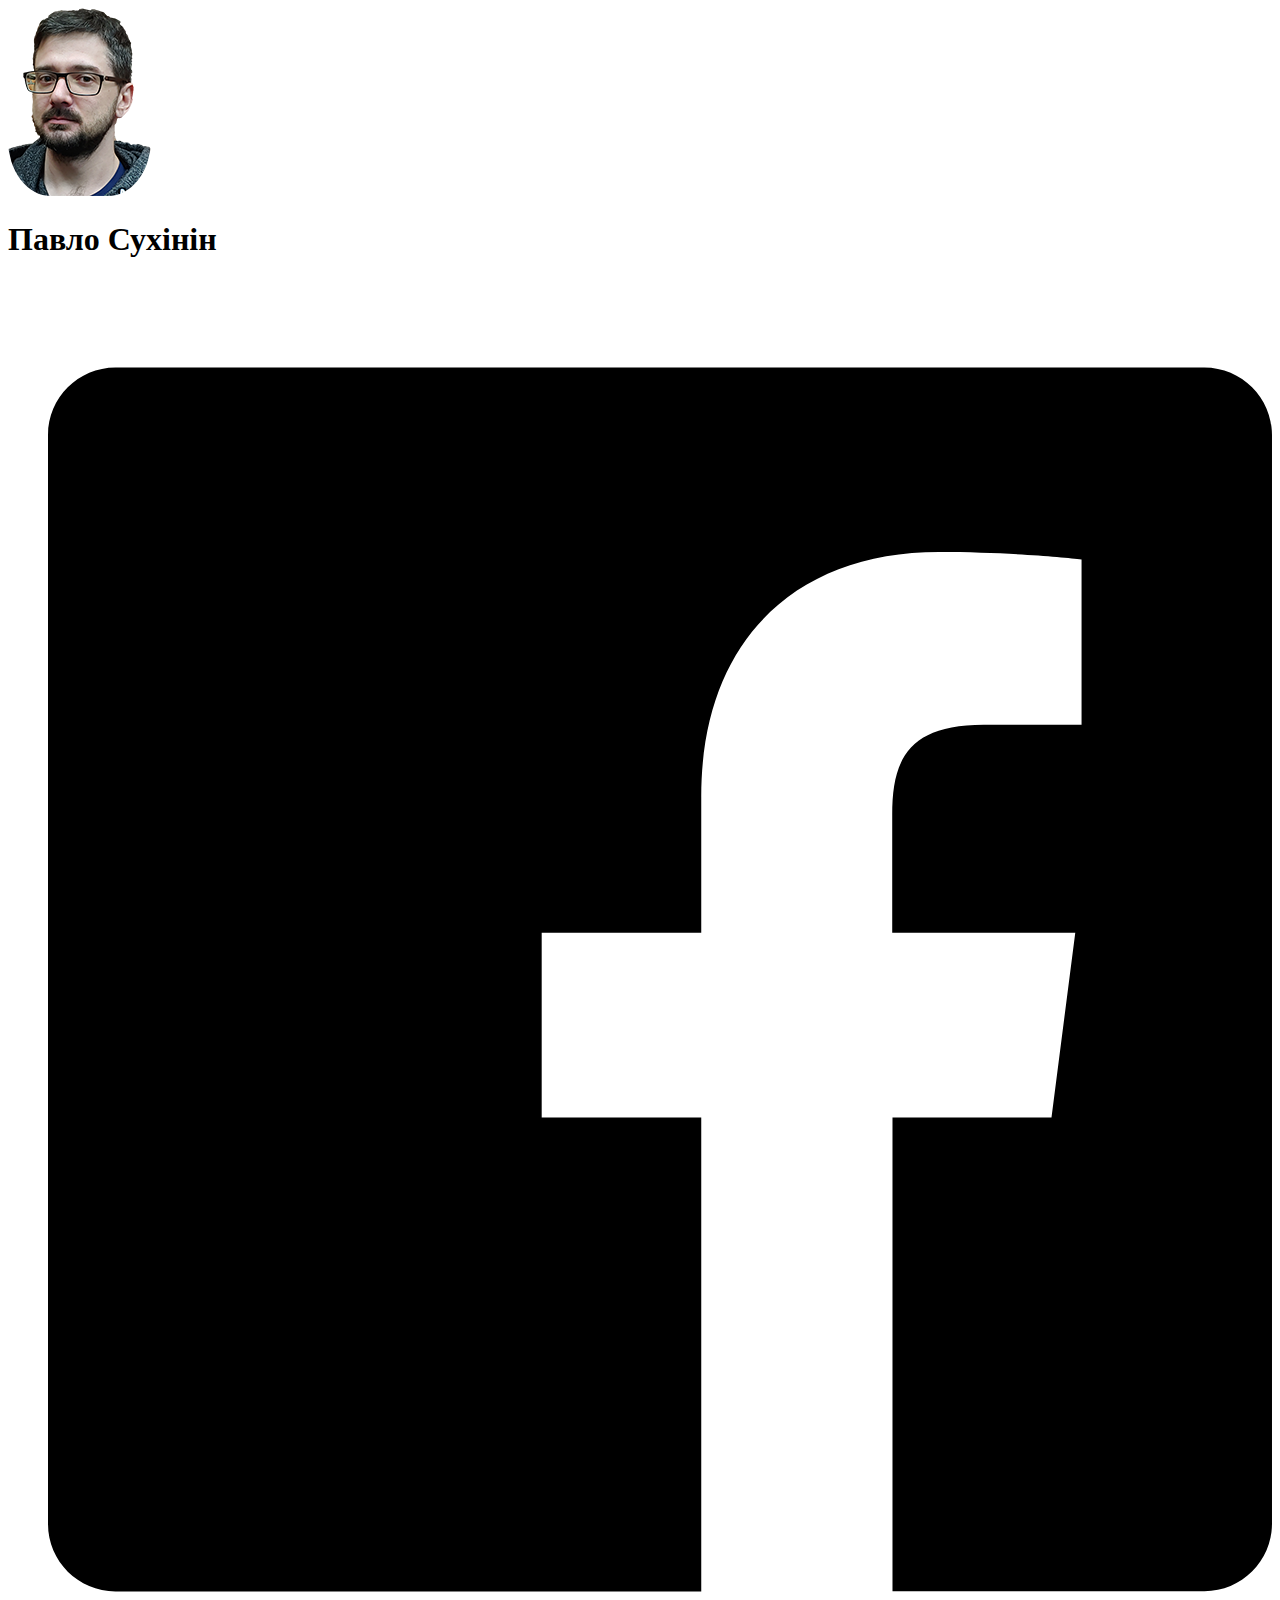
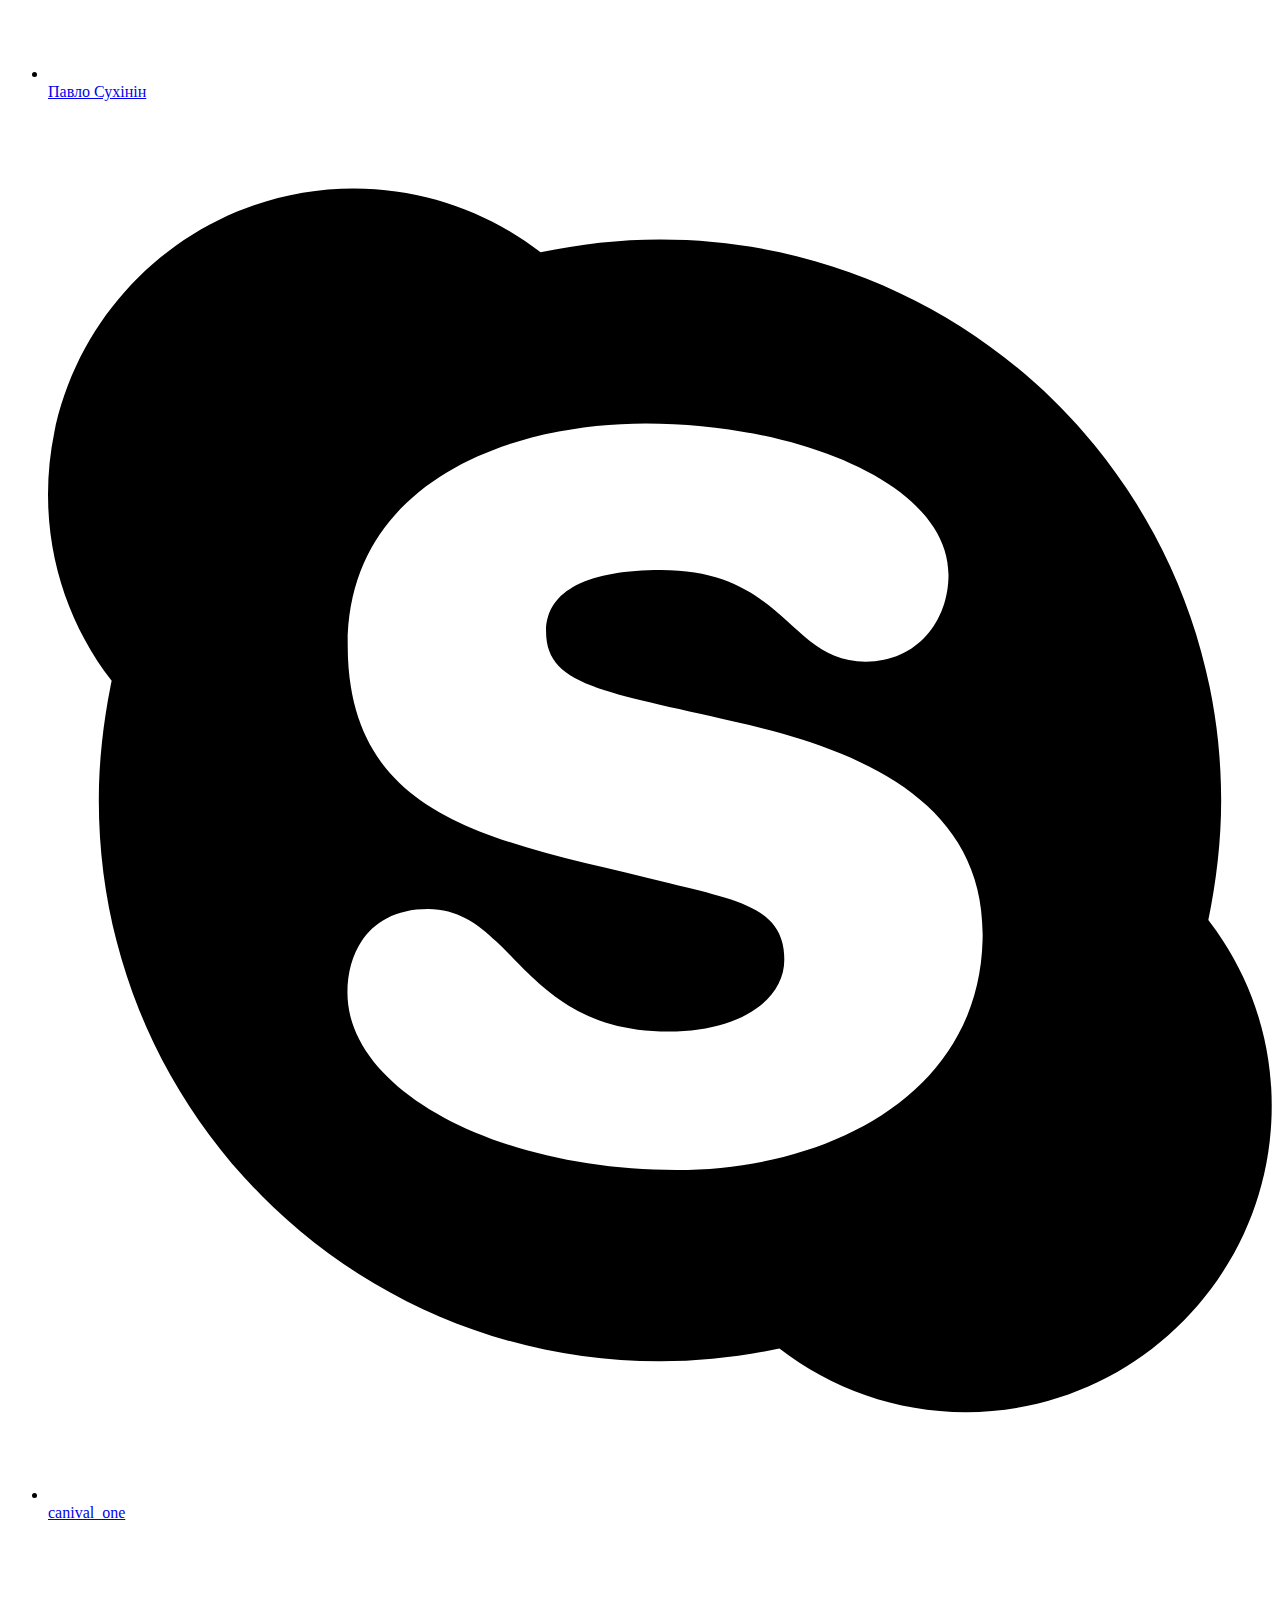
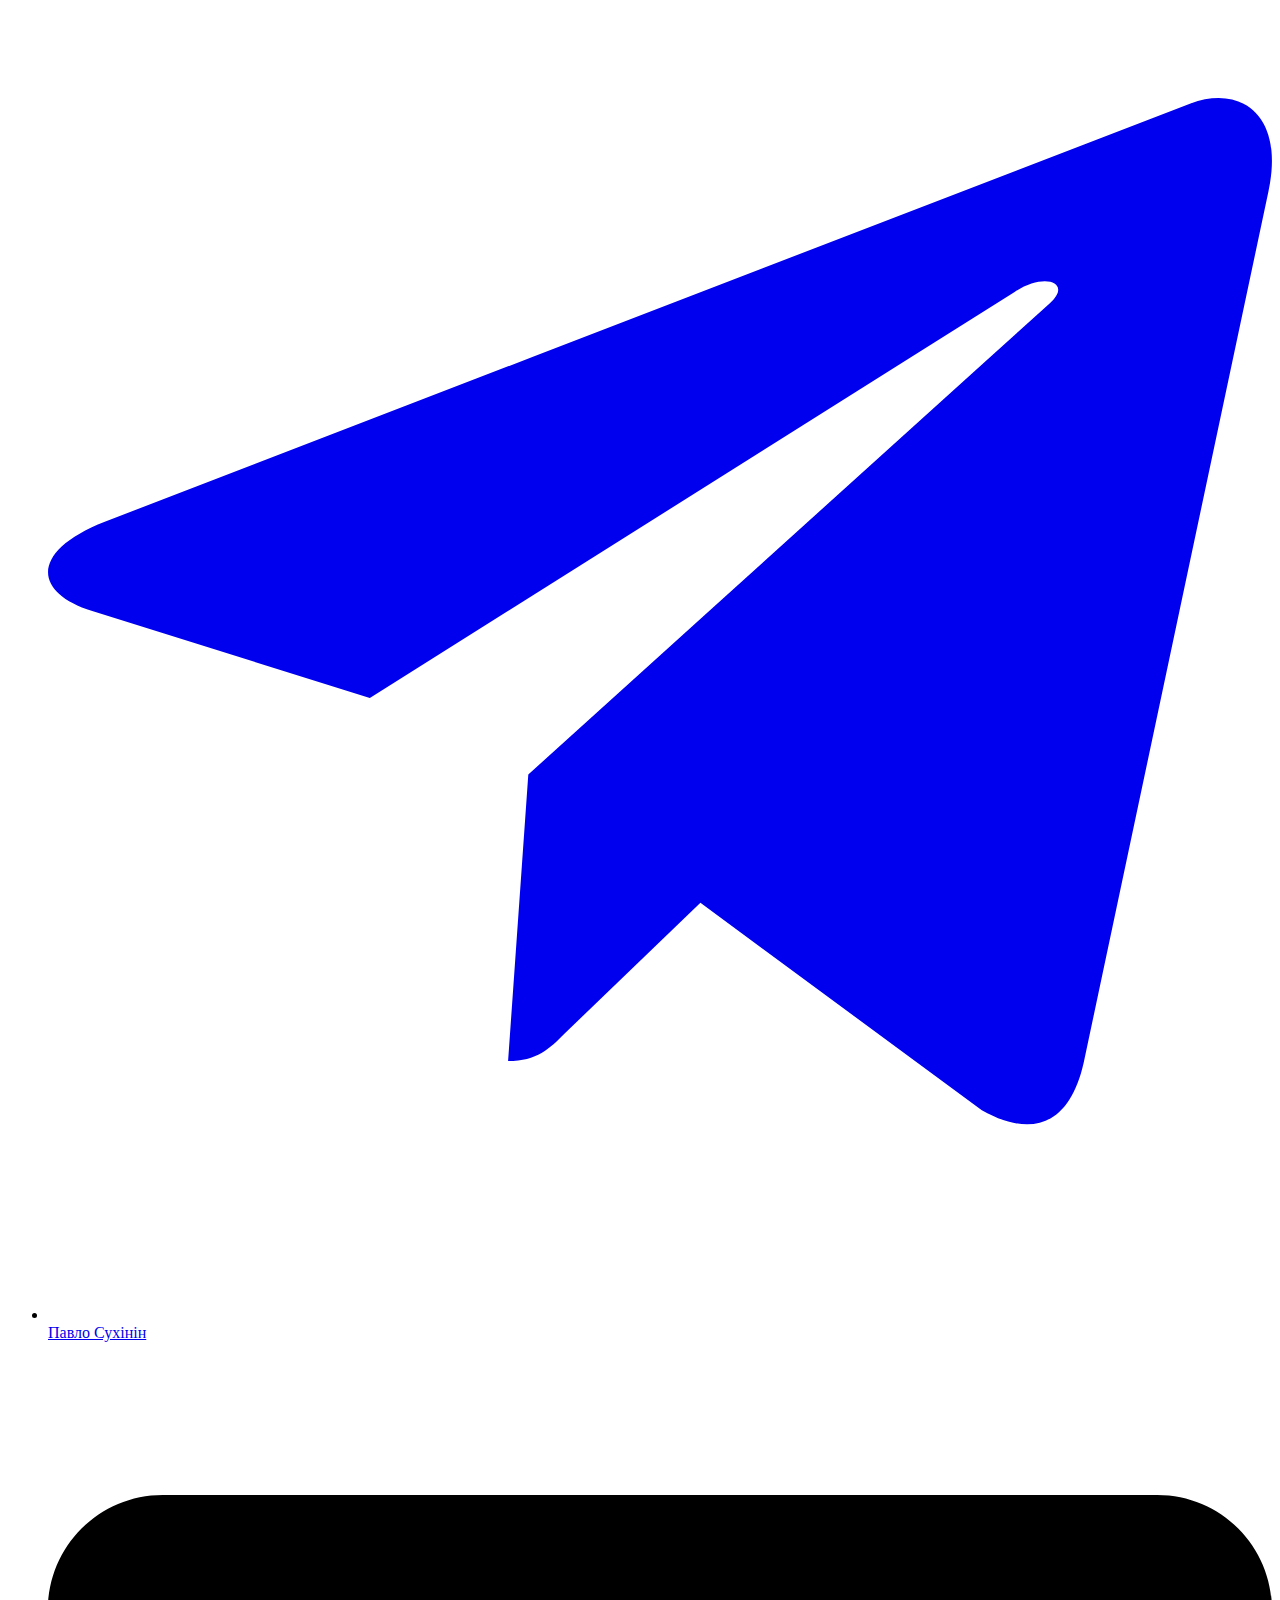
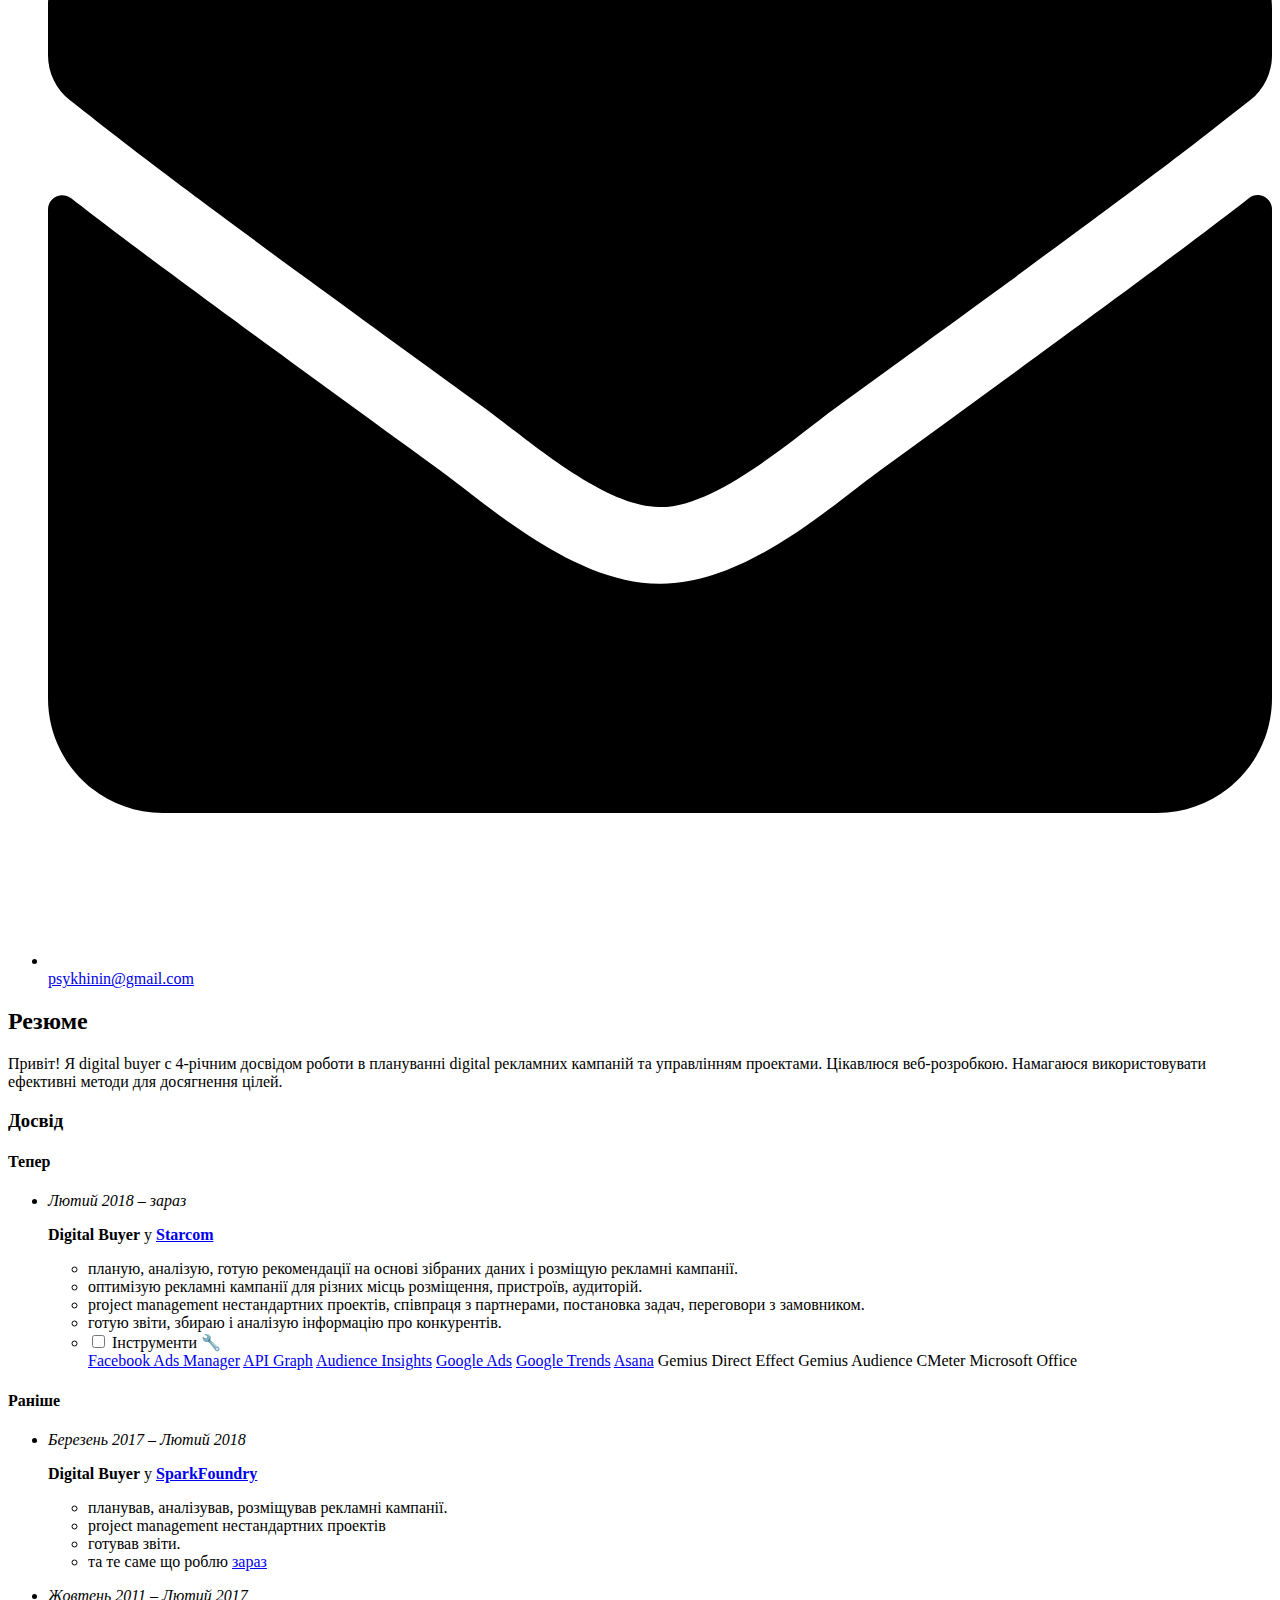
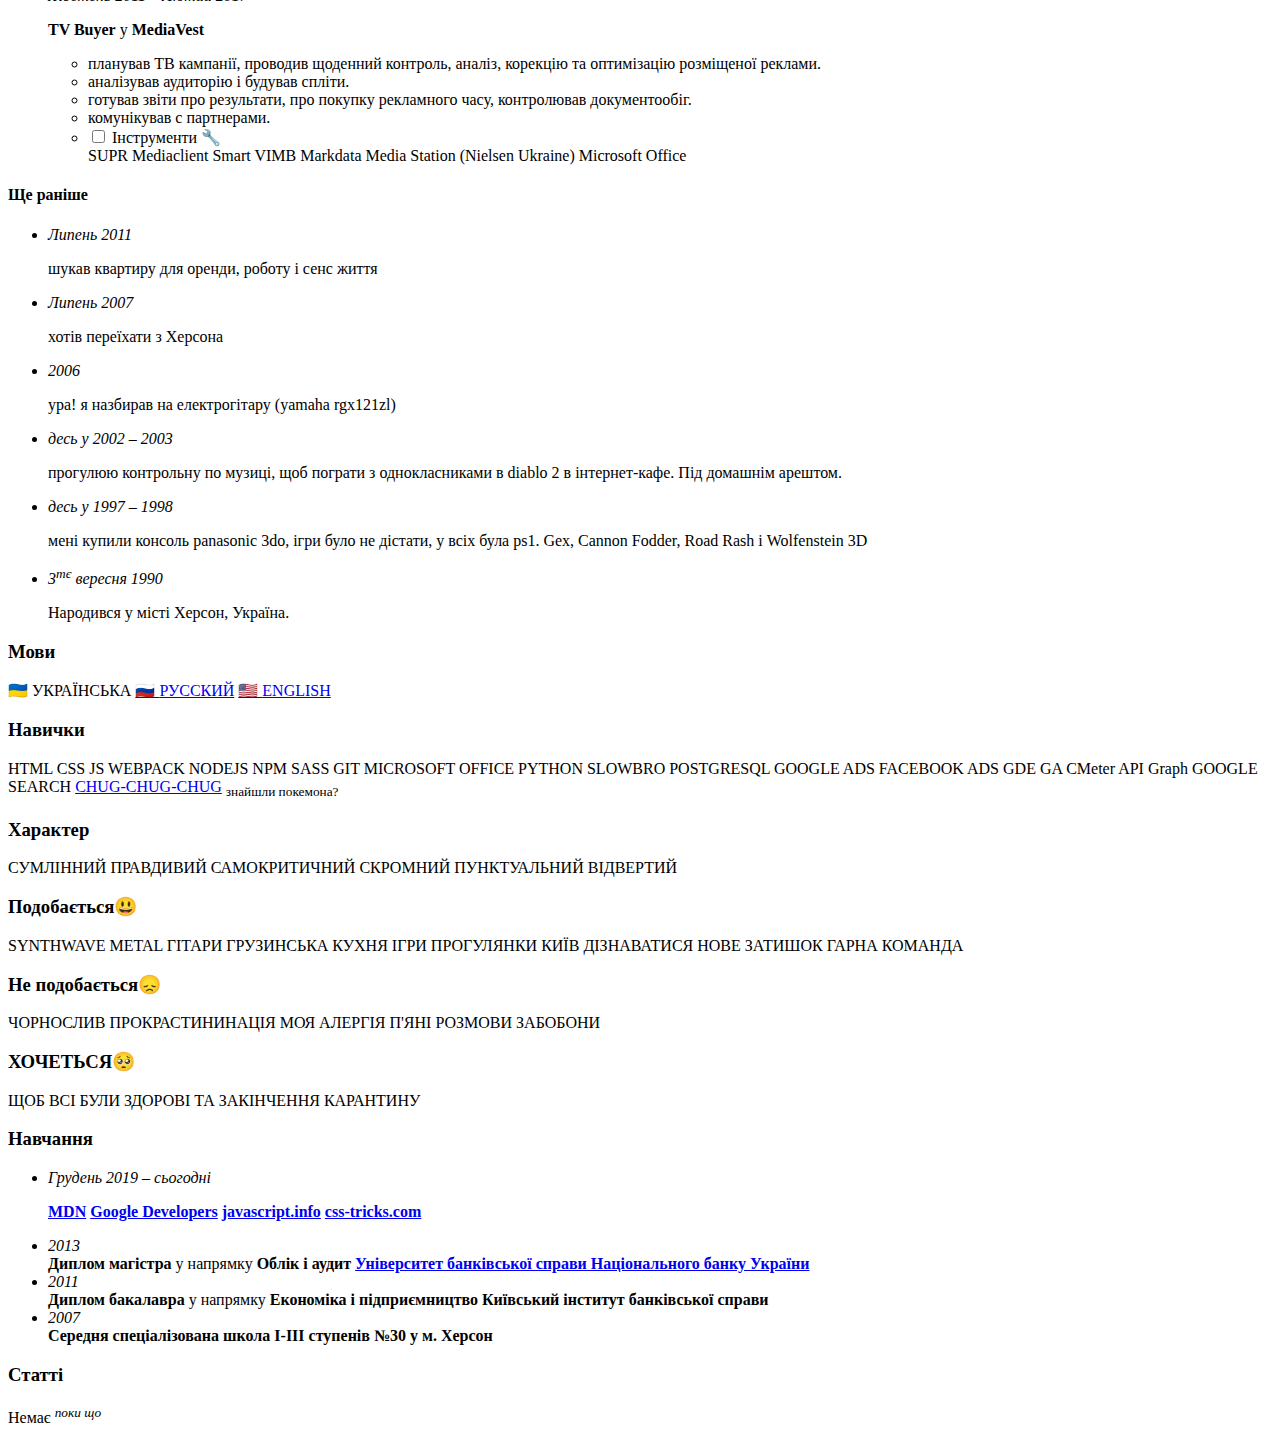
<file: uk-ua/index.html>
<!DOCTYPE html>
<html lang="uk">

<head>
  <meta charset="UTF-8">
  <meta name="viewport" content="width=device-width, initial-scale=1">
  <meta name="description" content="My very own personal website.">
  <meta name="subject" content="This is just a résumé.">
  <meta name="robots" content="index,follow">
  <meta name="googlebot" content="index,follow">
  <meta name="google" content="nositelinkssearchbox">
  <meta name="google" content="notranslate">
  <link rel="shortcut icon" href="../assets/images/favicon.ico" type="image/x-icon">
  <link rel="stylesheet" href="https://volodymyrkushnir.com/assets/stylesheets/base.css">
  <link rel="stylesheet" href="../assets/stylesheets/styles.css">
  <title>Résumé</title>
</head>

<body>
  <main>
    <article>
      <div class="page" style="border-color: midnightblue;">
        <div class="stackable grid">
          <div class="row">
            <div class="three wide center aligned column">
              <div class="avatar-wrapper">
                <object class="avatar" data="../assets/images/avatar.png" role="img" aria-label="My profile picture">
                </object>
              </div>
            </div>
            <div class="thirteen wide column">
              <div class="stackable grid">
                <div class="sixteen wide column">
                  <h1 class="name">Павло Сухінін</h1>
                  <ul class="contacts">
                    <li>
                      <a href="https://www.facebook.com/p.sukhinin" class="facebook">
                        <svg class="icon" xmlns="http://www.w3.org/2000/svg" viewBox="0 0 448 512">
                          <path
                            d="M448 56.7v398.5c0 13.7-11.1 24.7-24.7 24.7H309.1V306.5h58.2l8.7-67.6h-67v-43.2c0-19.6 5.4-32.9 33.5-32.9h35.8v-60.5c-6.2-.8-27.4-2.7-52.2-2.7-51.6 0-87 31.5-87 89.4v49.9h-58.4v67.6h58.4V480H24.7C11.1 480 0 468.9 0 455.3V56.7C0 43.1 11.1 32 24.7 32h398.5c13.7 0 24.8 11.1 24.8 24.7z" />
                        </svg>
                        <span>Павло Сухінін</span>
                      </a>
                    </li>
                    <li>
                      <a href="skype:canival_one" class="skype">
                        <svg class="icon" xmlns="http://www.w3.org/2000/svg" viewBox="0 0 448 512">
                          <path
                            d="M424.7 299.8c2.9-14 4.7-28.9 4.7-43.8 0-113.5-91.9-205.3-205.3-205.3-14.9 0-29.7 1.7-43.8 4.7C161.3 40.7 137.7 32 112 32 50.2 32 0 82.2 0 144c0 25.7 8.7 49.3 23.3 68.2-2.9 14-4.7 28.9-4.7 43.8 0 113.5 91.9 205.3 205.3 205.3 14.9 0 29.7-1.7 43.8-4.7 19 14.6 42.6 23.3 68.2 23.3 61.8 0 112-50.2 112-112 .1-25.6-8.6-49.2-23.2-68.1zm-194.6 91.5c-65.6 0-120.5-29.2-120.5-65 0-16 9-30.6 29.5-30.6 31.2 0 34.1 44.9 88.1 44.9 25.7 0 42.3-11.4 42.3-26.3 0-18.7-16-21.6-42-28-62.5-15.4-117.8-22-117.8-87.2 0-59.2 58.6-81.1 109.1-81.1 55.1 0 110.8 21.9 110.8 55.4 0 16.9-11.4 31.8-30.3 31.8-28.3 0-29.2-33.5-75-33.5-25.7 0-42 7-42 22.5 0 19.8 20.8 21.8 69.1 33 41.4 9.3 90.7 26.8 90.7 77.6 0 59.1-57.1 86.5-112 86.5z" />
                        </svg>
                        <span>canival_one</span>
                      </a>
                    </li>
                    <li>
                      <a href="https://t.me/pavlo_sukhinin" class="telegram">
                        <svg class="icon" xmlns="http://www.w3.org/2000/svg" viewBox="0 0 448 512">
                          <path fill="currentColor"
                            d="M446.7 98.6l-67.6 318.8c-5.1 22.5-18.4 28.1-37.3 17.5l-103-75.9-49.7 47.8c-5.5 5.5-10.1 10.1-20.7 10.1l7.4-104.9 190.9-172.5c8.3-7.4-1.8-11.5-12.9-4.1L117.8 284 16.2 252.2c-22.1-6.9-22.5-22.1 4.6-32.7L418.2 66.4c18.4-6.9 34.5 4.1 28.5 32.2z">
                          </path>
                        </svg>
                        <span>Павло Сухінін</span>
                      </a>
                    </li>
                    <li>
                      <a href="mailto:psykhinin@gmail.com" class="mail">
                        <svg class="icon" xmlns="http://www.w3.org/2000/svg" viewBox="0 0 512 512">
                          <path
                            d="M502.3 190.8c3.9-3.1 9.7-.2 9.7 4.7V400c0 26.5-21.5 48-48 48H48c-26.5 0-48-21.5-48-48V195.6c0-5 5.7-7.8 9.7-4.7 22.4 17.4 52.1 39.5 154.1 113.6 21.1 15.4 56.7 47.8 92.2 47.6 35.7.3 72-32.8 92.3-47.6 102-74.1 131.6-96.3 154-113.7zM256 320c23.2.4 56.6-29.2 73.4-41.4 132.7-96.3 142.8-104.7 173.4-128.7 5.8-4.5 9.2-11.5 9.2-18.9v-19c0-26.5-21.5-48-48-48H48C21.5 64 0 85.5 0 112v19c0 7.4 3.4 14.3 9.2 18.9 30.6 23.9 40.7 32.4 173.4 128.7 16.8 12.2 50.2 41.8 73.4 41.4z">
                          </path>
                        </svg>
                        <span>psykhinin@gmail.com</span>
                      </a>
                    </li>
                  </ul>
                </div>
                <div class="sixteen wide mobile only column">
                  <div class="divider"></div>
                </div>
                <div class="sixteen wide column">
                  <h2>Резюме</h2>
                  <p>
                    Привіт! Я digital buyer с 4-річним досвідом роботи в плануванні digital рекламних кампаній та
                    управлінням проектами. Цікавлюся веб-розробкою. Намагаюся використовувати ефективні методи для
                    досягнення цілей.
                  </p>
                </div>
              </div>
            </div>
          </div>
          <div class="row">
            <div class="sixteen wide column">
              <div class="fat divider"></div>
            </div>
          </div>
          <div class="row">
            <div class="ten wide column">
              <h3>Досвід</h3>
              <h4>Тепер</h4>
              <ul class="timeline">
                <li id="timeline-now">
                  <p><em> Лютий 2018 &ndash; зараз</em></p>
                  <p><strong>Digital Buyer</strong> у <strong><a href="https://ru-ru.facebook.com/StarcomUkr/"
                        rel="external">Starcom</a></strong></p>
                  <ul>
                    <li>
                      планую, аналізую, готую рекомендації на основі зібраних даних і розміщую рекламні кампанії.
                    </li>
                    <li>
                      оптимізую рекламні кампанії для різних місць розміщення, пристроїв, аудиторій.
                    </li>
                    <li>
                      project management нестандартних проектів, співпраця з партнерами, постановка задач, переговори з
                      замовником.
                    </li>
                    <li>
                      готую звіти, збираю і аналізую інформацію про конкурентів.
                    </li>
                    <li class="details">
                      <input type="checkbox" id="other-current-job">
                      <label for="other-current-job" class="summary">Інструменти &#x1f527;</label>
                      <div class="labels">
                        <a href="https://www.facebook.com/business/tools/ads-manager" rel="external" class="label">
                          Facebook Ads Manager</a>
                        <a href="https://developers.facebook.com/tools/explorer/v2/" rel="external" class="label">
                          API Graph</a>
                        <a href="https://www.facebook.com/business/insights/tools/audience-insights" rel="external"
                          class="label">
                          Audience Insights</a>
                        <a href="https://ads.google.com/intl/en_us/home/" rel="external" class="label">
                          Google Ads</a>
                        <a href="https://trends.google.com/trends/?geo=UA" rel="external" class="label">
                          Google Trends</a>
                        <a href="https://asana.com/" rel="external" class="label">
                          Asana</a>
                        <span class="label">Gemius Direct Effect</span>
                        <span class="label">Gemius Audience</span>
                        <span class="label">CMeter</span>
                        <span class="label">Microsoft Office</span>
                      </div>
                    </li>
                  </ul>
                </li>
              </ul>
              <h4>Раніше</h4>
              <ul class="timeline">
                <li>
                  <p><em>Березень 2017 &ndash; Лютий 2018</em></p>
                  <p><strong>Digital Buyer</strong> у <strong><a href="https://ru-ru.facebook.com/SparkFoundryUkraine/"
                        rel="external">SparkFoundry</a></strong></p>
                  <ul>
                    <li>планував, аналізував, розміщував рекламні кампанії.</li>
                    <li>project management нестандартних проектів</li>
                    <li>готував звіти.</li>
                    <li>та те саме що роблю <a id='go-to-timeline-now' href="#timeline-now"
                        data-ref="timeline-now">зараз</a></li>
                  </ul>
                </li>
                <li>
                  <p><em>Жовтень 2011 &ndash; Лютий 2017</em></p>
                  <p><strong>TV Buyer</strong> у <strong>MediaVest</strong></p>
                  <ul>
                    <li>планував ТВ кампанії, проводив щоденний контроль, аналіз, корекцію та оптимізацію розміщеної
                      реклами.</li>
                    <li>аналізував аудиторію і будував спліти.</li>
                    <li>готував звіти про результати, про покупку рекламного часу, контролював документообіг.</li>
                    <li>комунікував с партнерами.</li>
                    <li class="details">
                      <input type="checkbox" id="other-tv-buyer">
                      <label for="other-tv-buyer" class="summary">Інструменти &#x1f527;</label>
                      <div class="labels">
                        <span class="label">SUPR</span>
                        <span class="label">Mediaclient</span>
                        <span class="label">Smart</span>
                        <span class="label">VIMB</span>
                        <span class="label">Markdata Media Station (Nielsen Ukraine)</span>
                        <span class="label">Microsoft Officе</span>
                      </div>
                    </li>
                  </ul>
                </li>
              </ul>
              <h4>Ще раніше</h4>
              <ul class="timeline">
                <li>
                  <p><em>Липень 2011</em></p>
                  <p>шукав квартиру для оренди, роботу і сенс життя</p>
                </li>
                <li>
                  <p><em>Липень 2007</em></p>
                  <p>хотів переїхати з Херсона</p>
                </li>
                <li>
                  <p><em>2006</em></p>
                  <p>ура! я назбирав на електрогітару (yamaha rgx121zl)</p>
                </li>
                <li>
                  <p><em>десь у 2002 &ndash; 2003</em></p>
                  <p>прогулюю контрольну по музиці, щоб пограти з однокласниками в diablo 2 в інтернет-кафе. Під
                    домашнім арештом.</p>
                </li>
                <li>
                  <p><em>десь у 1997 &ndash; 1998</em></p>
                  <p>мені купили консоль panasonic 3do, ігри було не дістати, у всіх була ps1. Gex, Cannon Fodder, Road
                    Rash і Wolfenstein 3D </p>
                </li>
                <li>
                  <p><em>3<sup>тє</sup> вересня 1990</em></p>
                  <p>Народився у місті Херсон, Україна.</p>
                </li>
              </ul>
            </div>
            <div class="six wide column">
              <section>
                <h3>Мови</h3>
                <p class="tags small">
                  <span class="language" lang="uk">&#x1f1fa;&#x1f1e6; УКРАЇНСЬКА</span>
                  <a href="../ru-ru" hreflang="ru" rel="alternate" class="language" lang="ru">
                    &#x1f1f7;&#x1f1fa; <span>РУССКИЙ</span></a>
                  <a href="../" hreflang="en" rel="alternate" class="language" lang="en">&#x1f1fa;&#x1f1f8;
                    <span>ENGLISH</span></a>
                </p>
              </section>
              <section>
                <h3>Навички</h3>
                <p class="tags small">
                  HTML CSS JS WEBPACK NODEJS NPM SASS GIT <span class="nowrap">MICROSOFT
                    OFFICE</span> PYTHON SLOWBRO POSTGRESQL <span class="nowrap">GOOGLE ADS</span> <span
                    class="nowrap">FACEBOOK ADS</span> GDE GA CMeter <span class="nowrap">API Graph</span> <span
                    class="nowrap">GOOGLE SEARCH</span> <a href="https://youtu.be/ZNAkoc1tjoQ?t=28" rel="noopener"
                    target="_blank">CHUG-CHUG-CHUG</a> <sub>знайшли покемона?</sub></p>
              </section>
              <section>
                <h3>Характер</h3>
                <p class="tags small uppercase">
                  Сумлінний правдивий самокритичний скромний Пунктуальний відвертий
                </p>
              </section>
              <section>
                <h3>Подобається&#x1f603;</h3>
                <p class="tags small uppercase">
                  Synthwave Metal гітари <span class="nowrap">Грузинська кухня</span> ігри прогулянки Київ <span
                    class="nowrap">Дізнаватися нове</span> затишок <span class="nowrap">Гарна
                    команда</span>
                </p>
              </section>
              <section>
                <h3>Не подобається&#x1f61e;</h3>
                <p class="tags small uppercase">
                  <span class="nowrap">Чорнослив</span> Прокрастининація <span class="nowrap">моя алергія</span>
                  <span class="nowrap">п'яні розмови</span> забобони
                </p>
              </section>
              <section>
                <h3>ХОЧЕТЬСЯ&#x1f97a;</h3>
                <p class="tags small uppercase">
                  щоб всі були здорові та закінчення карантину
                </p>
              </section>
              <section>
                <h3>Навчання</h3>
                <ul class="timeline">
                  <li>
                    <div><em>Грудень 2019 &ndash; сьогодні</em></div>
                    <p class="tags bulleted">
                      <span class="tag"><a href="https://developer.mozilla.org/en-US/#" rel="external">
                          <strong>MDN</strong></a></span>
                      <span class="tag"><a href="https://developers.google.com" rel="external">
                          <strong>Google Developers</strong></a></span>
                      <span class="tag"><a href="https://javascript.info" rel="external">
                          <strong>javascript.info</strong></a></span>
                      <span class="tag"><a href="https://css-tricks.com" rel="external">
                          <strong>css-tricks.com</strong></a></span>
                    </p>
                  </li>

                  <li>
                    <div><em>2013</em></div>
                    <div><strong>Диплом магістра</strong> у напрямку <strong>Облік і аудит</strong> <a
                        href="http://www.ubs.edu.ua/en/" rel="external"><strong>Університет банківської справи
                          Національного банку України</strong></a></div>
                  </li>
                  <li>
                    <div><em>2011</em></div>
                    <div><strong>Диплом бакалавра</strong> у напрямку <strong>Економіка і підприємництво</strong>
                      <strong>Київський інститут банківської справи</strong>
                    </div>
                  </li>
                  <li>
                    <div><em>2007</em></div>
                    <div><strong>Середня спеціалізована школа І-ІІІ ступенів №30 у м. Херсон</strong></div>
                  </li>
                </ul>
              </section>
              <section>
                <h3>Статті</h3>
                <p>Немає <sup><em>поки що</em></sup></p>
              </section>
            </div>
          </div>
        </div>
      </div>
    </article>
  </main>
  <script>
    const linkToTimelineNow = document.getElementById('go-to-timeline-now');
    linkToTimelineNow.addEventListener('click', highlightBackground)

    function highlightBackground(event) {
      const element = document.getElementById(event.target.dataset['ref']);
      element.classList.add('highlight-background');
      setTimeout(() => element.classList.remove('highlight-background'), 500);
    }
  </script>
</body>

</html>
</file>
<file: assets/stylesheets/styles.css>
.uppercase {
  text-transform: uppercase;
}

.avatar {
  border-radius: 30%;
}

.highlight-background {
  animation: highlightBackground 0.5s ease-in;
}

@keyframes highlightBackground {
  0% {
    background-color: #cecea4;
  }

  100% {
    background-color: inherit;
  }
}

@media only screen and (max-width: 767px) {
  .avatar {
    max-width: 11rem;
  }
}
</file>
